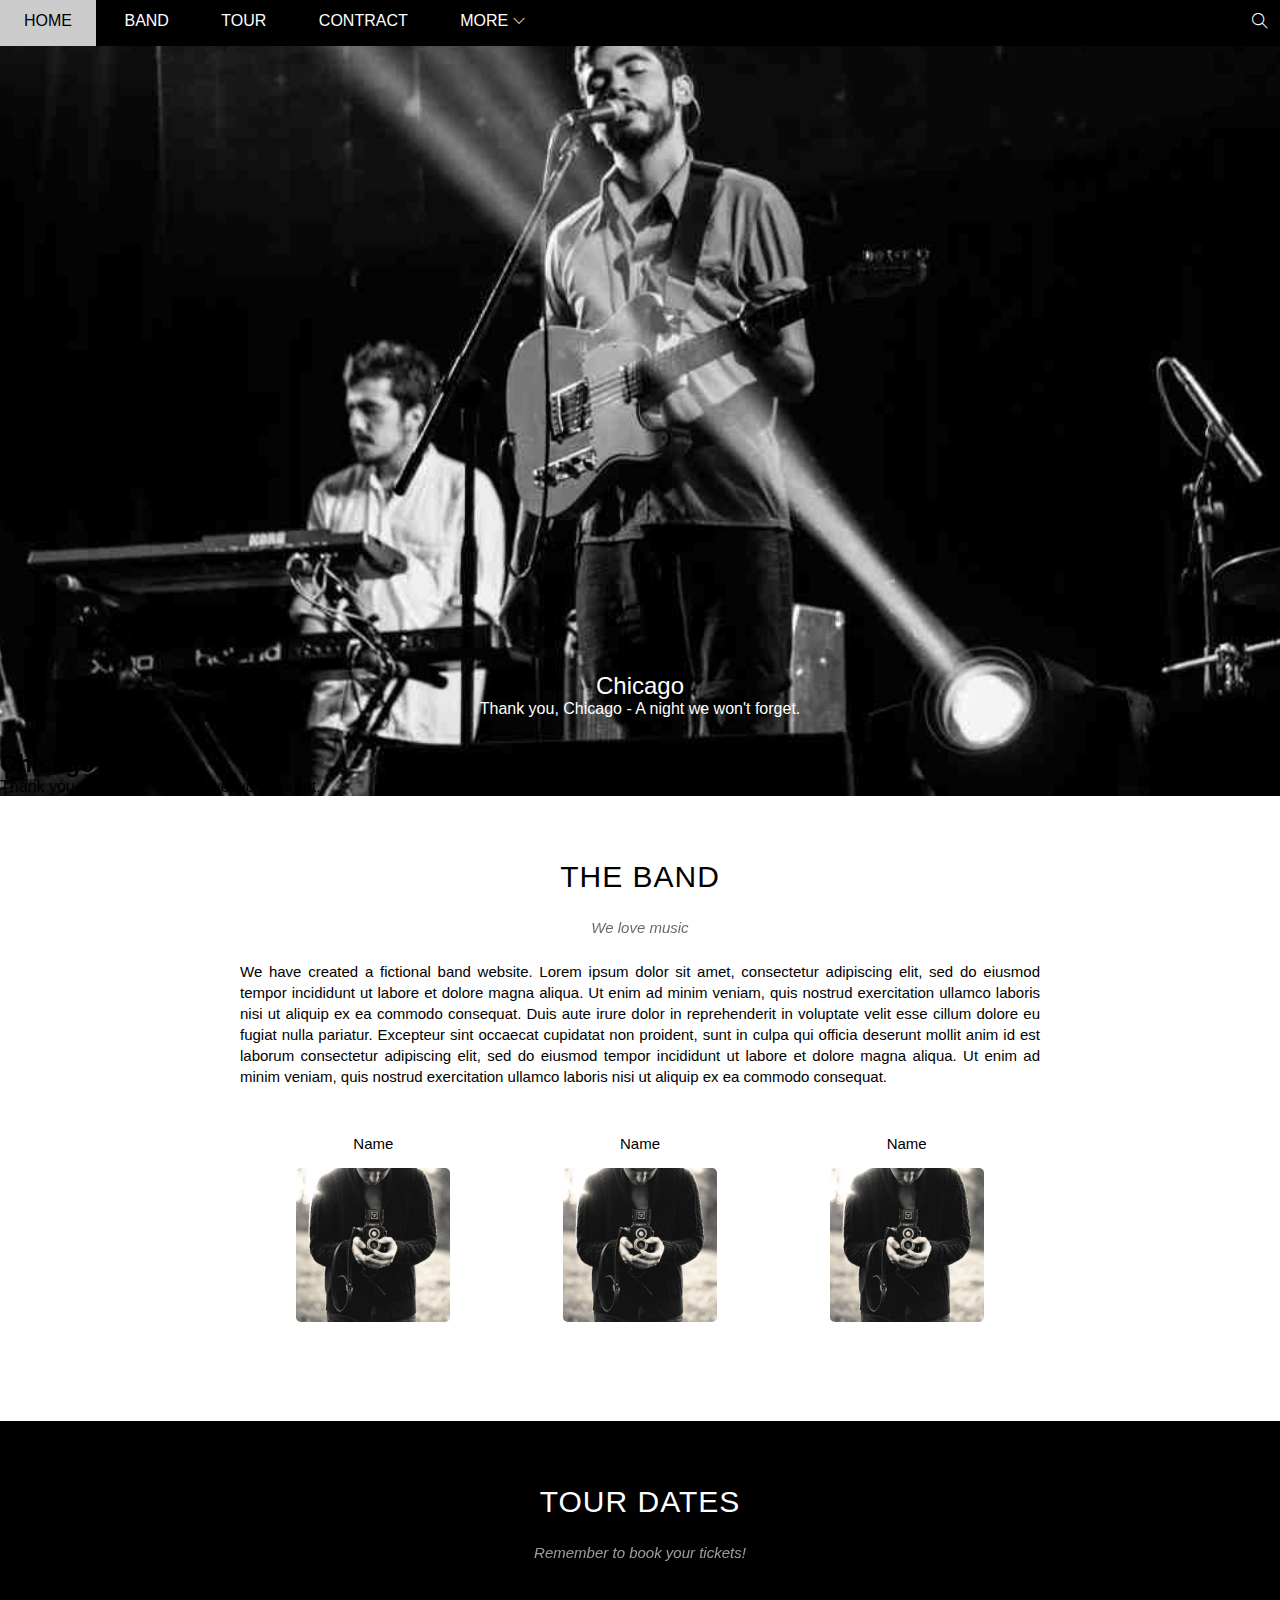
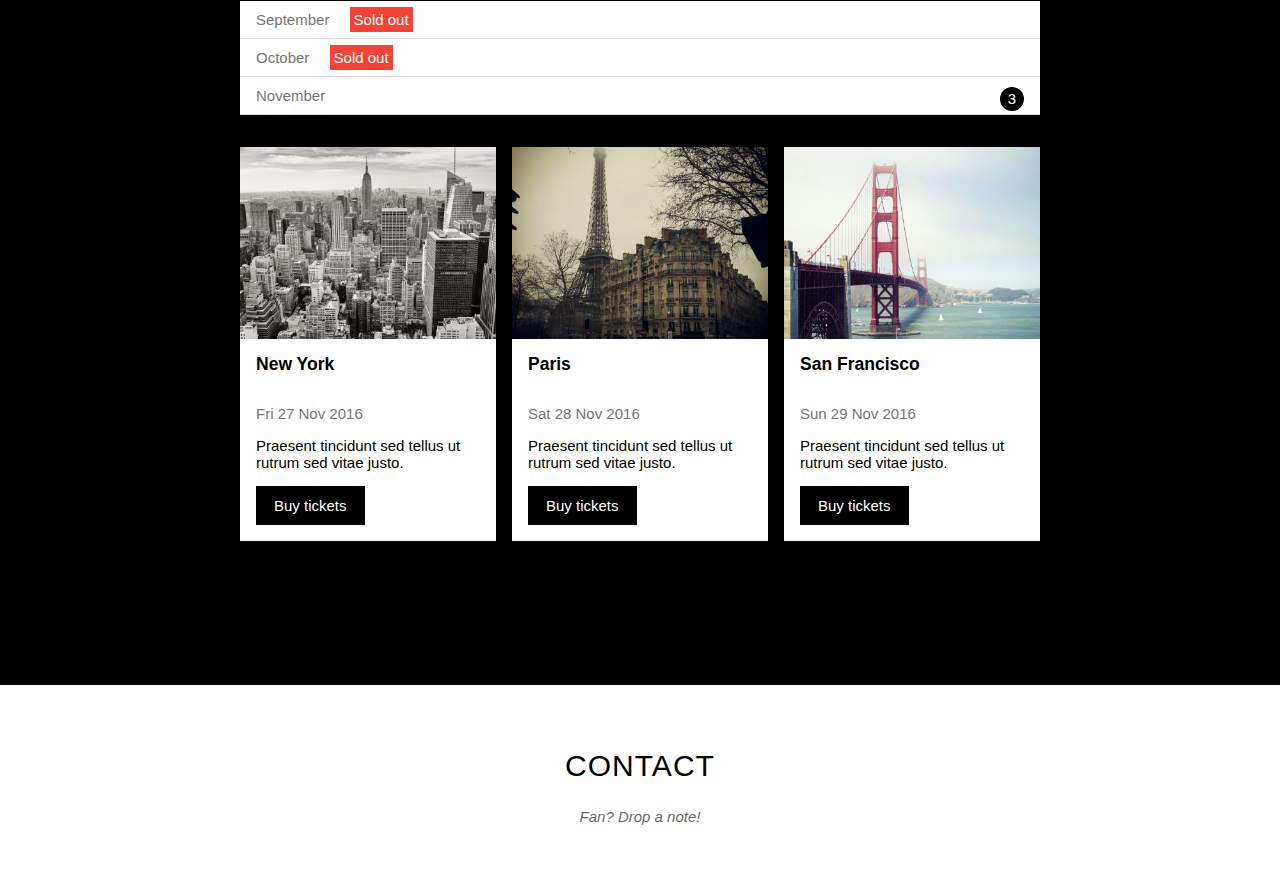
<file: w3-band/index.html>
<!DOCTYPE html>
<html lang="en">
<head>
    <meta charset="UTF-8">
    <meta http-equiv="X-UA-Compatible" content="IE=edge">
    <meta name="viewport" content="width=device-width, initial-scale=1.0">
    <title>Document</title>
    <link rel="stylesheet" href="./assets/css/style.css">
    <link rel="stylesheet" href="./assets/fonts/themify-icons.css">
</head>
<body>
    <div id="wrapper">
        <div id="header">
            <!-- BEGIN: Navigation -->
            <ul id="nav">
                <li><a href="">Home</a></li>
                <li><a href="">Band</a></li>
                <li><a href="">Tour</a></li>
                <li><a href="">Contract</a></li>
                <li>
                    <a href="">
                        More
                        <i class="nav-down-icon ti-angle-down"></i>
                    </a>
                    <ul class="subnav">
                        <li><a href="">Merchandise</a></li>
                        <li><a href="">Extras</a></li>
                        <li><a href="">Media</a></li>
                    </ul>
                </li>
            </ul>
            <!-- END: Navigation -->

            <!-- BEGIN: SEARCH -->
            <div class="search-bar">
                <i class="ti-search"></i>
            </div>
            <!-- END: SEARCH -->
        </div>

        <div id="slider">
            <div class="slider-content">
                <h2 class="slider-heading">Chicago</h2>
                <p class="slider-description">Thank you, Chicago - A night we won't forget.</p>
            </div>            <h2>Chicago</h2>
Thank you, Chicago - A night we won't forget.
        </div>

        <div id="content">
            <div class="content-section">
                <h2 class="section-heading">THE BAND</h2>
                <p class="section-sub-heading">We love music</p>
                <p class="about-text">
                    We have created a fictional band website. Lorem ipsum dolor sit amet, consectetur adipiscing elit, sed do eiusmod tempor incididunt ut labore et dolore magna aliqua. Ut enim ad minim veniam, quis nostrud exercitation ullamco laboris nisi ut aliquip ex ea commodo consequat. Duis aute irure dolor in reprehenderit in voluptate velit esse cillum dolore eu fugiat nulla pariatur. Excepteur sint occaecat cupidatat non proident, sunt in culpa qui officia deserunt mollit anim id est laborum consectetur adipiscing elit, sed do eiusmod tempor incididunt ut labore et dolore magna aliqua. Ut enim ad minim veniam, quis nostrud exercitation ullamco laboris nisi ut aliquip ex ea commodo consequat.
                </p>
                <div class="member-list">
                    <div class="member-item">
                        <p class="member-name">Name</p>
                        <img src="/w3-band/assets/img/bandmember.jpg" alt="Name" class="member-image">
                    </div>

                    <div class="member-item">
                        <p class="member-name">Name</p>
                        <img src="/w3-band/assets/img/bandmember.jpg" alt="Name" class="member-image">
                    </div>
                    
                    <div class="member-item">
                        <p class="member-name">Name</p>
                        <img src="/w3-band/assets/img/bandmember.jpg" alt="Name" class="member-image">
                    </div>
                    <div class="clear"></div>
                </div>
            </div>

            <div class="tour-section">
                <div class="content-section">
                    <h2 class="section-heading">TOUR DATES</h2>
                    <p class="section-sub-heading">Remember to book your tickets!</p>

                    <ul class="ticket-list">
                        <li>September <span class="sold-out">Sold out</span></li>
                        <li>October <span class="sold-out">Sold out</span></li>
                        <li>November <span class="quantity">3</span></li>
                    </ul>

                    <div class="places-list">
                        <div class="place-item">
                            <img src="/w3-band/assets/img/places/newyork.jpg" alt="newyork">
                            <div class="place-body">
                                <h3 class="place-heading">New York</h3>
                                <p class="place-time">Fri 27 Nov 2016</p>
                                <p class="place-desc">Praesent tincidunt sed tellus ut rutrum sed vitae justo.</p>
                                <a href="#" class="place-buy-btn">Buy tickets</a>
                            </div>
                        </div>

                        <div class="place-item">
                            <img src="/w3-band/assets/img/places/paris.jpg" alt="paris">
                            <div class="place-body">
                                <h3 class="place-heading">Paris</h3>
                                <p class="place-time">Sat 28 Nov 2016</p>
                                <p class="place-desc">Praesent tincidunt sed tellus ut rutrum sed vitae justo.</p>
                                <a href="#" class="place-buy-btn">Buy tickets</a>
                            </div>
                        </div>

                        <div class="place-item">
                            <img src="/w3-band/assets/img/places/sanfran.jpg" alt="sanfrancisco">
                            <div class="place-body">
                                <h3 class="place-heading">San Francisco</h3>
                                <p class="place-time">Sun 29 Nov 2016</p>
                                <p class="place-desc">Praesent tincidunt sed tellus ut rutrum sed vitae justo.</p>
                                <a href="#" class="place-buy-btn">Buy tickets</a>
                            </div>
                        </div>
                        <div class="clear"></div>
                    </div>

                </div>
            </div>

            <div class="content-section">
                <h2 class="section-heading">CONTACT</h2>
                <p class="section-sub-heading">Fan? Drop a note!</p>
            </div>
        </div>

        <div id="footer">
            
        </div>
    </div>
</body>
</html>
</file>
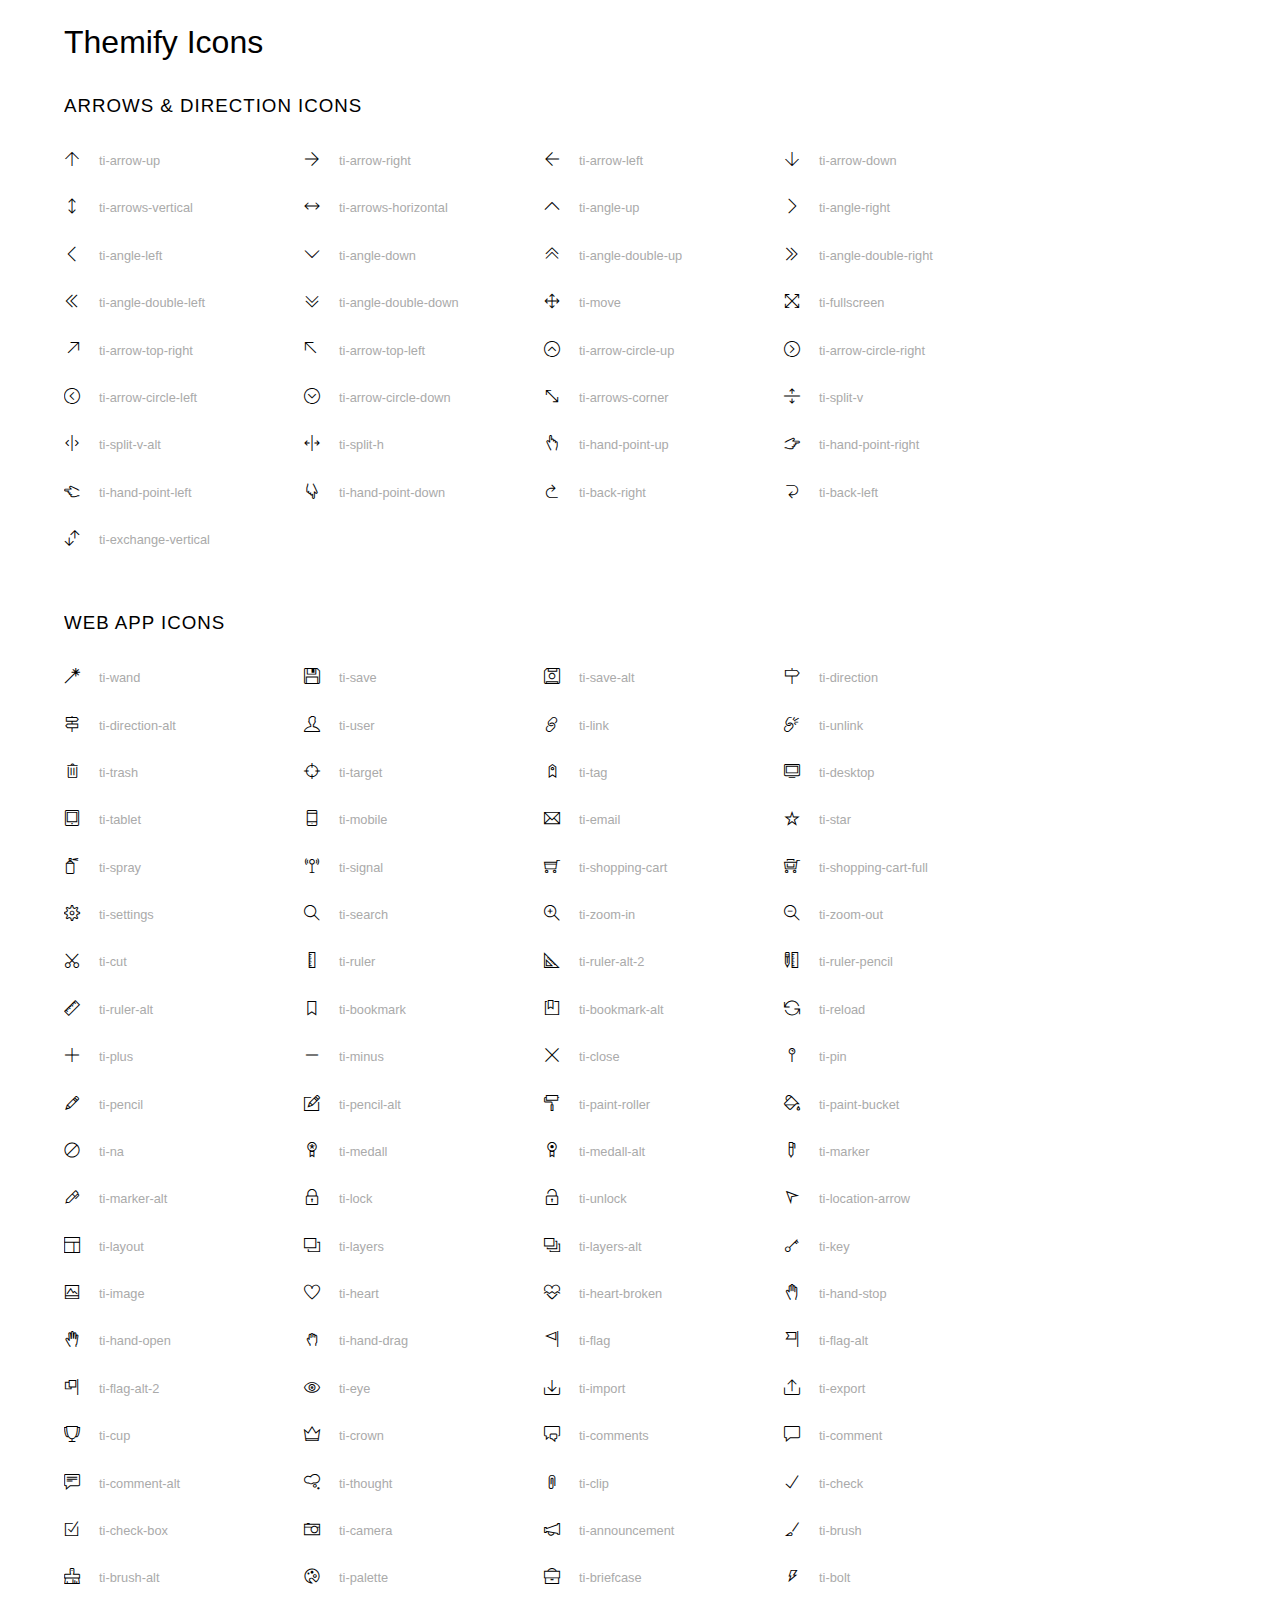
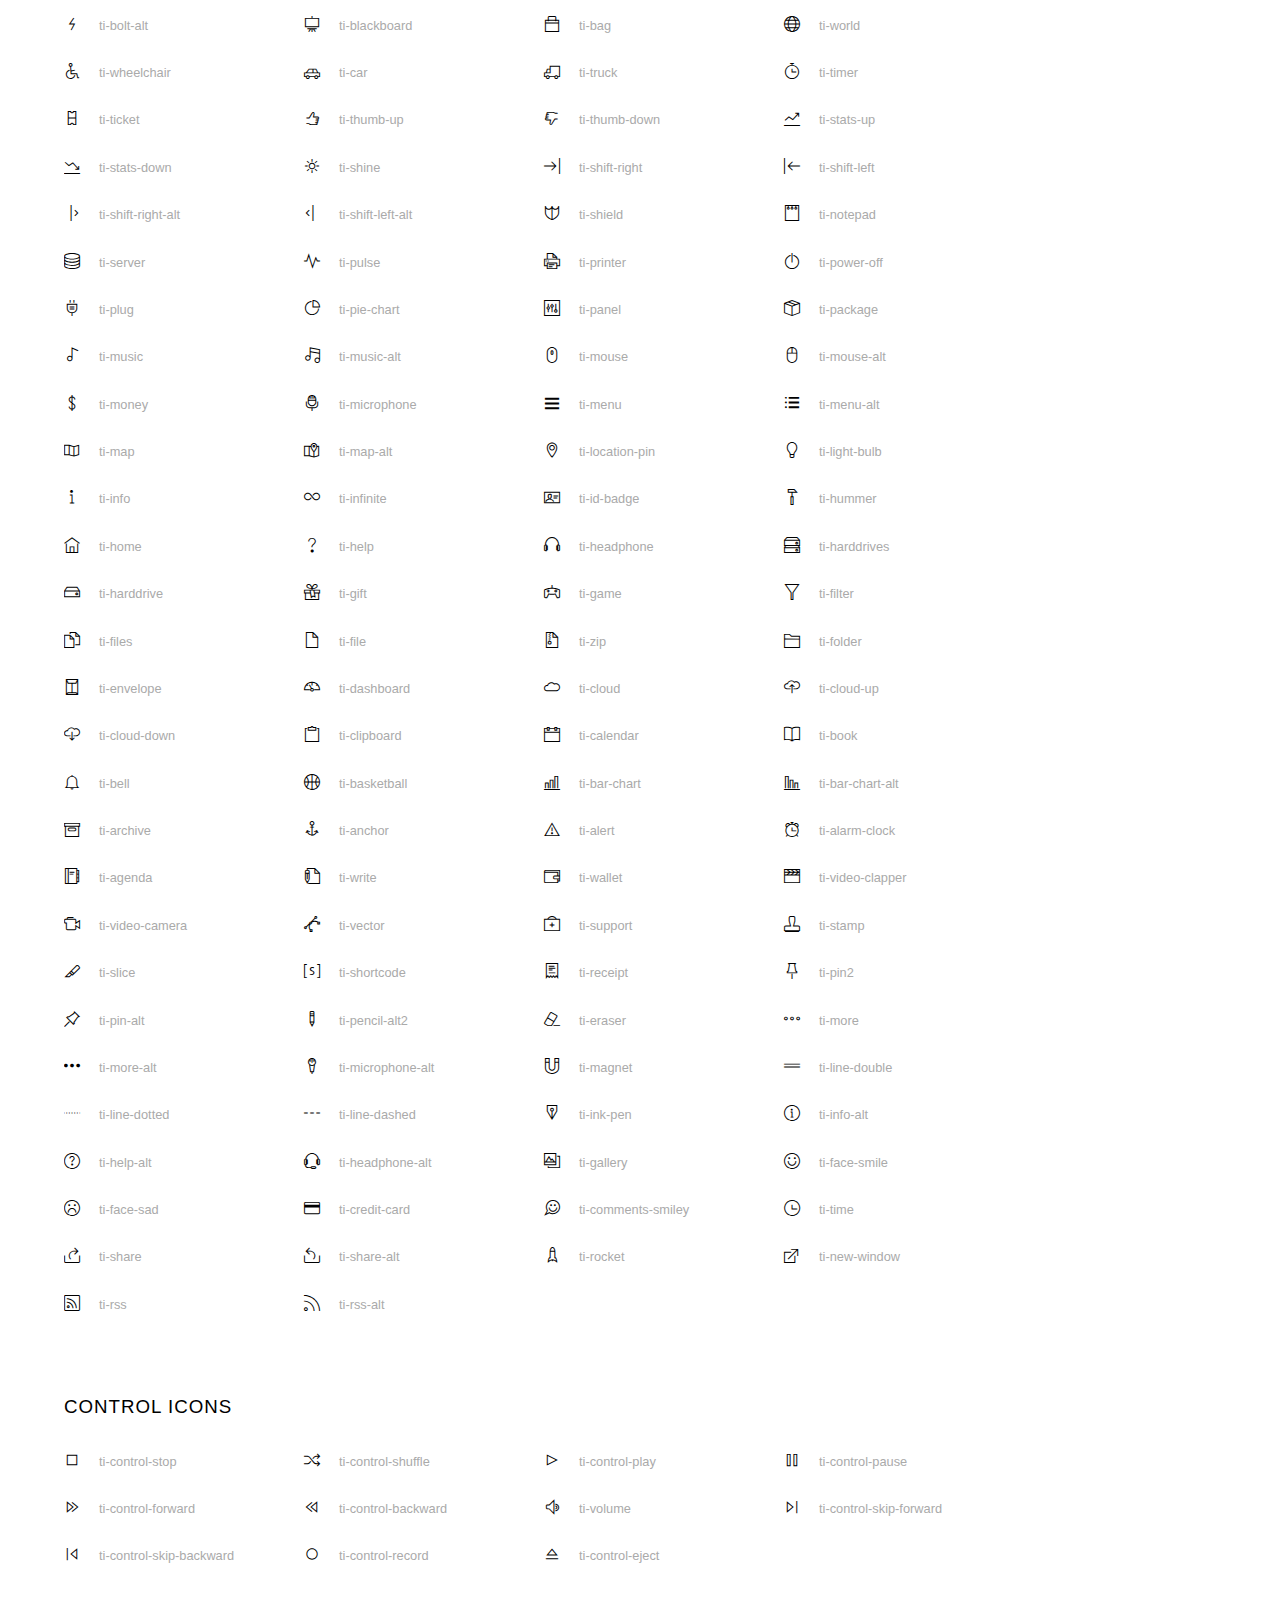
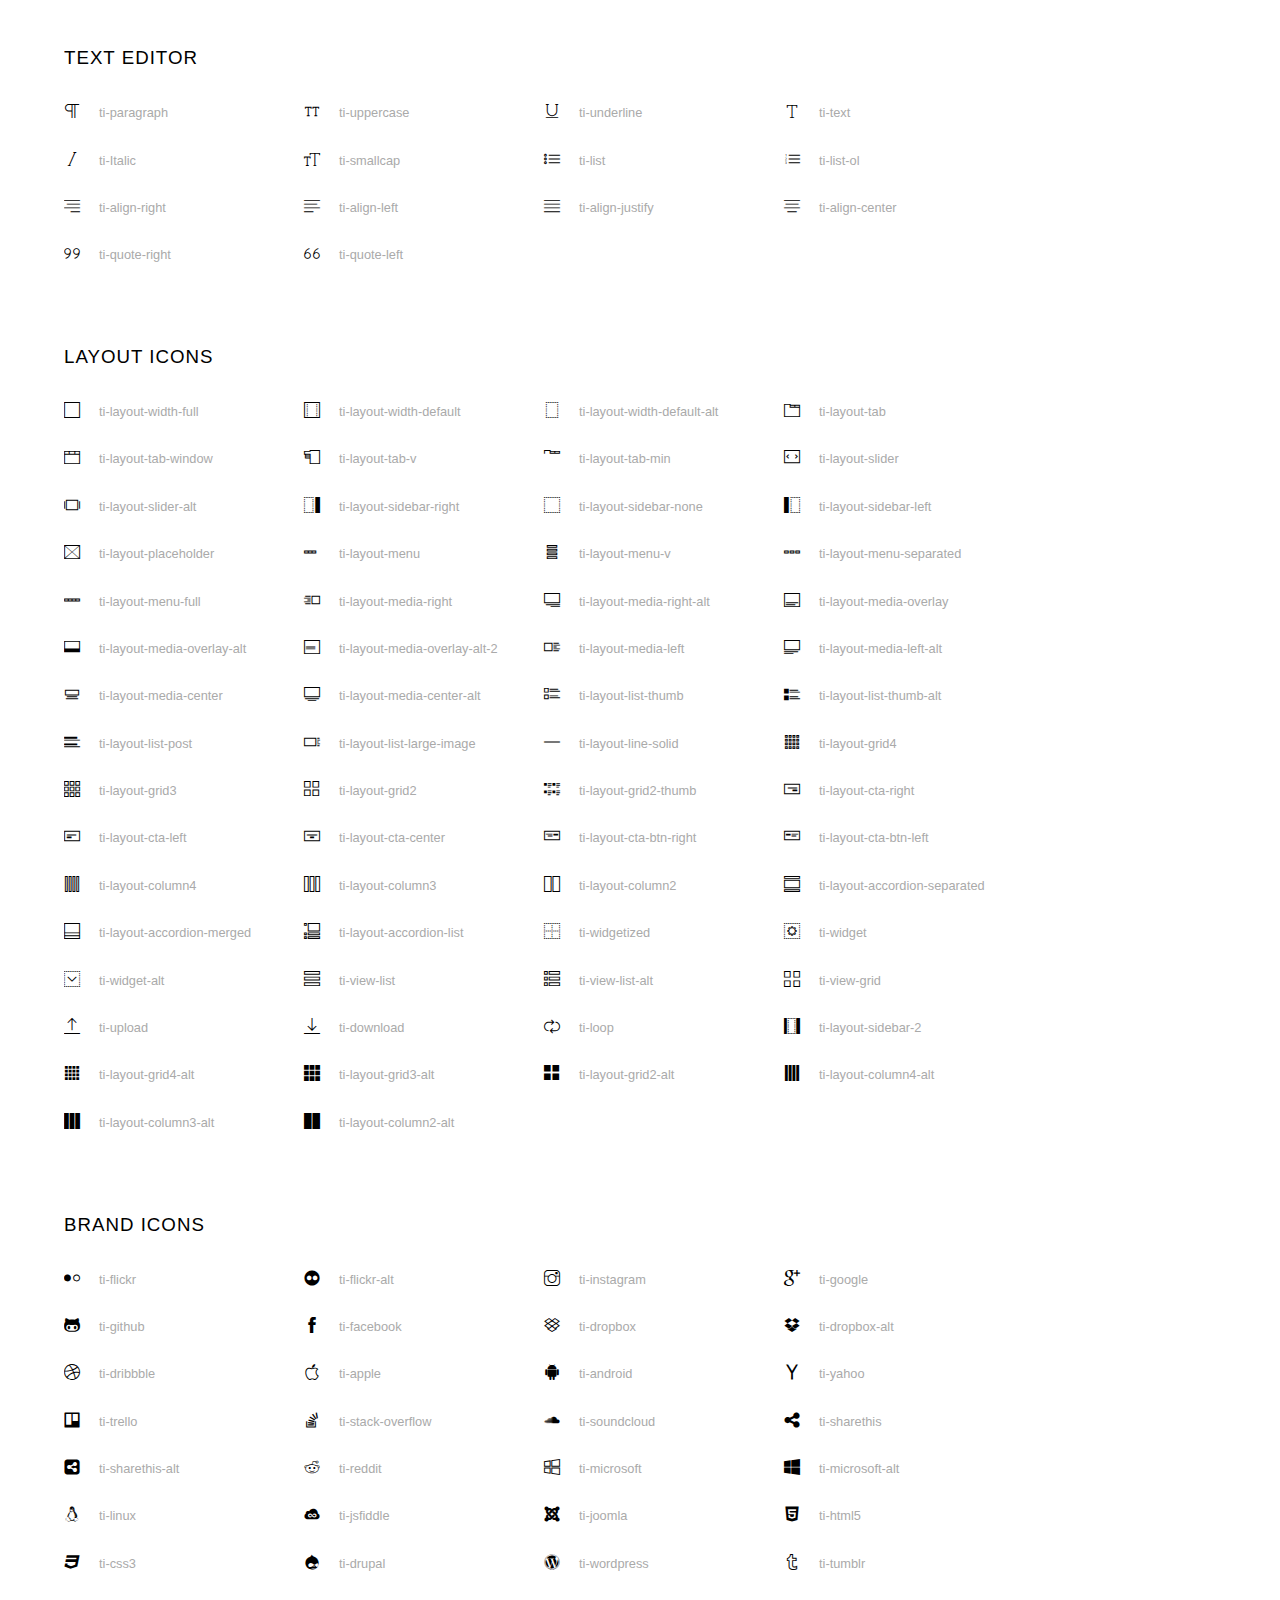
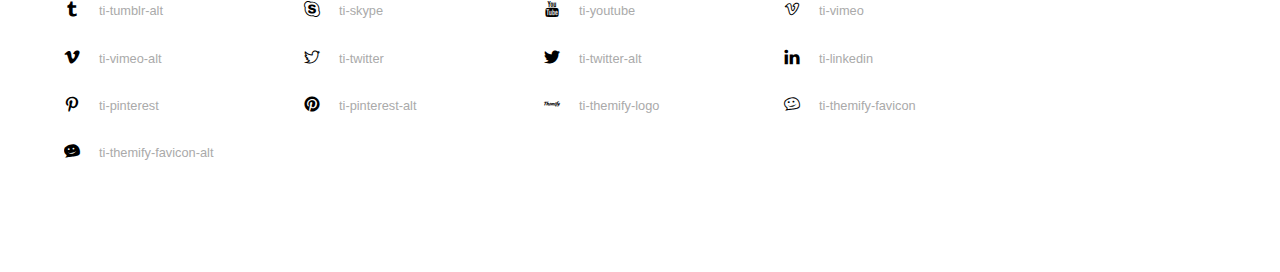
<file: w3-band/assets/fonts/index.html>
<!doctype html>
<html>
<head>
	<meta charset="utf-8">
	<title>Themify Icon Font</title>
	<meta name="viewport" content="width=device-width">
	<link rel="stylesheet" href="demo-files/demo.css">
	<link rel="stylesheet" href="themify-icons.css">
	<!--[if lt IE 8]><!-->
	<link rel="stylesheet" href="ie7/ie7.css">
	<!--<![endif]-->
</head>
<body>
	<h1>Themify Icons</h1>

	<div class="icon-section">

		<div class="icon-section">
			<h3>Arrows &amp; Direction Icons </h3>

			<div class="icon-container">
				<span class="ti-arrow-up"></span><span class="icon-name"> ti-arrow-up</span>
			</div>
			<div class="icon-container">
				<span class="ti-arrow-right"></span><span class="icon-name"> ti-arrow-right</span>
			</div>
			<div class="icon-container">
				<span class="ti-arrow-left"></span><span class="icon-name"> ti-arrow-left</span>
			</div>
			<div class="icon-container">
				<span class="ti-arrow-down"></span><span class="icon-name"> ti-arrow-down</span>
			</div>
			<div class="icon-container">
				<span class="ti-arrows-vertical"></span><span class="icon-name"> ti-arrows-vertical</span>
			</div>
			<div class="icon-container">
				<span class="ti-arrows-horizontal"></span><span class="icon-name"> ti-arrows-horizontal</span>
			</div>
			<div class="icon-container">
				<span class="ti-angle-up"></span><span class="icon-name"> ti-angle-up</span>
			</div>
			<div class="icon-container">
				<span class="ti-angle-right"></span><span class="icon-name"> ti-angle-right</span>
			</div>
			<div class="icon-container">
				<span class="ti-angle-left"></span><span class="icon-name"> ti-angle-left</span>
			</div>
			<div class="icon-container">
				<span class="ti-angle-down"></span><span class="icon-name"> ti-angle-down</span>
			</div>	
			<div class="icon-container">
				<span class="ti-angle-double-up"></span><span class="icon-name"> ti-angle-double-up</span>
			</div>
			<div class="icon-container">
				<span class="ti-angle-double-right"></span><span class="icon-name"> ti-angle-double-right</span>
			</div>
			<div class="icon-container">
				<span class="ti-angle-double-left"></span><span class="icon-name"> ti-angle-double-left</span>
			</div>
			<div class="icon-container">
				<span class="ti-angle-double-down"></span><span class="icon-name"> ti-angle-double-down</span>
			</div>					
			<div class="icon-container">
				<span class="ti-move"></span><span class="icon-name"> ti-move</span>
			</div>
			<div class="icon-container">
				<span class="ti-fullscreen"></span><span class="icon-name"> ti-fullscreen</span>
			</div>
			<div class="icon-container">
				<span class="ti-arrow-top-right"></span><span class="icon-name"> ti-arrow-top-right</span>
			</div>
			<div class="icon-container">
				<span class="ti-arrow-top-left"></span><span class="icon-name"> ti-arrow-top-left</span>
			</div>
			<div class="icon-container">
				<span class="ti-arrow-circle-up"></span><span class="icon-name"> ti-arrow-circle-up</span>
			</div>
			<div class="icon-container">
				<span class="ti-arrow-circle-right"></span><span class="icon-name"> ti-arrow-circle-right</span>
			</div>
			<div class="icon-container">
				<span class="ti-arrow-circle-left"></span><span class="icon-name"> ti-arrow-circle-left</span>
			</div>
			<div class="icon-container">
				<span class="ti-arrow-circle-down"></span><span class="icon-name"> ti-arrow-circle-down</span>
			</div>
			<div class="icon-container">
				<span class="ti-arrows-corner"></span><span class="icon-name"> ti-arrows-corner</span>
			</div>
			<div class="icon-container">
				<span class="ti-split-v"></span><span class="icon-name"> ti-split-v</span>
			</div>

			<div class="icon-container">
				<span class="ti-split-v-alt"></span><span class="icon-name"> ti-split-v-alt</span>
			</div>
			<div class="icon-container">
				<span class="ti-split-h"></span><span class="icon-name"> ti-split-h</span>
			</div>
			<div class="icon-container">
				<span class="ti-hand-point-up"></span><span class="icon-name"> ti-hand-point-up</span>
			</div>
			<div class="icon-container">
				<span class="ti-hand-point-right"></span><span class="icon-name"> ti-hand-point-right</span>
			</div>
			<div class="icon-container">
				<span class="ti-hand-point-left"></span><span class="icon-name"> ti-hand-point-left</span>
			</div>
			<div class="icon-container">
				<span class="ti-hand-point-down"></span><span class="icon-name"> ti-hand-point-down</span>
			</div>
			<div class="icon-container">
				<span class="ti-back-right"></span><span class="icon-name"> ti-back-right</span>
			</div>
			<div class="icon-container">
				<span class="ti-back-left"></span><span class="icon-name"> ti-back-left</span>
			</div>
			<div class="icon-container">
				<span class="ti-exchange-vertical"></span><span class="icon-name"> ti-exchange-vertical</span>
			</div>

		</div> <!-- Arrows Icons -->



		<h3>Web App Icons</h3>
		
		<div class="icon-section">

			<div class="icon-container">
				<span class="ti-wand"></span><span class="icon-name"> ti-wand</span>
			</div>
			<div class="icon-container">
				<span class="ti-save"></span><span class="icon-name"> ti-save</span>
			</div>
			<div class="icon-container">
				<span class="ti-save-alt"></span><span class="icon-name"> ti-save-alt</span>
			</div>

			<div class="icon-container">
				<span class="ti-direction"></span><span class="icon-name"> ti-direction</span>
			</div>
			<div class="icon-container">
				<span class="ti-direction-alt"></span><span class="icon-name"> ti-direction-alt</span>
			</div>
			<div class="icon-container">
				<span class="ti-user"></span><span class="icon-name"> ti-user</span>
			</div>
			<div class="icon-container">
				<span class="ti-link"></span><span class="icon-name"> ti-link</span>
			</div>
			<div class="icon-container">
				<span class="ti-unlink"></span><span class="icon-name"> ti-unlink</span>
			</div>
			<div class="icon-container">
				<span class="ti-trash"></span><span class="icon-name"> ti-trash</span>
			</div>
			<div class="icon-container">
				<span class="ti-target"></span><span class="icon-name"> ti-target</span>
			</div>
			<div class="icon-container">
				<span class="ti-tag"></span><span class="icon-name"> ti-tag</span>
			</div>
			<div class="icon-container">
				<span class="ti-desktop"></span><span class="icon-name"> ti-desktop</span>
			</div>
			<div class="icon-container">
				<span class="ti-tablet"></span><span class="icon-name"> ti-tablet</span>
			</div>
			<div class="icon-container">
				<span class="ti-mobile"></span><span class="icon-name"> ti-mobile</span>
			</div>
			<div class="icon-container">
				<span class="ti-email"></span><span class="icon-name"> ti-email</span>
			</div>	
			<div class="icon-container">
				<span class="ti-star"></span><span class="icon-name"> ti-star</span>
			</div>
			<div class="icon-container">
				<span class="ti-spray"></span><span class="icon-name"> ti-spray</span>
			</div>
			<div class="icon-container">
				<span class="ti-signal"></span><span class="icon-name"> ti-signal</span>
			</div>
			<div class="icon-container">
				<span class="ti-shopping-cart"></span><span class="icon-name"> ti-shopping-cart</span>
			</div>
			<div class="icon-container">
				<span class="ti-shopping-cart-full"></span><span class="icon-name"> ti-shopping-cart-full</span>
			</div>
			<div class="icon-container">
				<span class="ti-settings"></span><span class="icon-name"> ti-settings</span>
			</div>
			<div class="icon-container">
				<span class="ti-search"></span><span class="icon-name"> ti-search</span>
			</div>
			<div class="icon-container">
				<span class="ti-zoom-in"></span><span class="icon-name"> ti-zoom-in</span>
			</div>
			<div class="icon-container">
				<span class="ti-zoom-out"></span><span class="icon-name"> ti-zoom-out</span>
			</div>
			<div class="icon-container">
				<span class="ti-cut"></span><span class="icon-name"> ti-cut</span>
			</div>
			<div class="icon-container">
				<span class="ti-ruler"></span><span class="icon-name"> ti-ruler</span>
			</div>
			<div class="icon-container">
				<span class="ti-ruler-alt-2"></span><span class="icon-name"> ti-ruler-alt-2</span>
			</div>			
			<div class="icon-container">
				<span class="ti-ruler-pencil"></span><span class="icon-name"> ti-ruler-pencil</span>
			</div>
			<div class="icon-container">
				<span class="ti-ruler-alt"></span><span class="icon-name"> ti-ruler-alt</span>
			</div>
			<div class="icon-container">
				<span class="ti-bookmark"></span><span class="icon-name"> ti-bookmark</span>
			</div>
			<div class="icon-container">
				<span class="ti-bookmark-alt"></span><span class="icon-name"> ti-bookmark-alt</span>
			</div>
			<div class="icon-container">
				<span class="ti-reload"></span><span class="icon-name"> ti-reload</span>
			</div>
			<div class="icon-container">
				<span class="ti-plus"></span><span class="icon-name"> ti-plus</span>
			</div>
			<div class="icon-container">
				<span class="ti-minus"></span><span class="icon-name"> ti-minus</span>
			</div>
			<div class="icon-container">
				<span class="ti-close"></span><span class="icon-name"> ti-close</span>
			</div>			
			<div class="icon-container">
				<span class="ti-pin"></span><span class="icon-name"> ti-pin</span>
			</div>
			<div class="icon-container">
				<span class="ti-pencil"></span><span class="icon-name"> ti-pencil</span>
			</div>
					
		  	<div class="icon-container">
				<span class="ti-pencil-alt"></span><span class="icon-name"> ti-pencil-alt</span>
			</div>
			<div class="icon-container">
				<span class="ti-paint-roller"></span><span class="icon-name"> ti-paint-roller</span>
			</div>
			<div class="icon-container">
				<span class="ti-paint-bucket"></span><span class="icon-name"> ti-paint-bucket</span>
			</div>
			<div class="icon-container">
				<span class="ti-na"></span><span class="icon-name"> ti-na</span>
			</div>
			<div class="icon-container">
				<span class="ti-medall"></span><span class="icon-name"> ti-medall</span>
			</div>
			<div class="icon-container">
				<span class="ti-medall-alt"></span><span class="icon-name"> ti-medall-alt</span>
			</div>
			<div class="icon-container">
				<span class="ti-marker"></span><span class="icon-name"> ti-marker</span>
			</div>
			<div class="icon-container">
				<span class="ti-marker-alt"></span><span class="icon-name"> ti-marker-alt</span>
			</div>

			<div class="icon-container">
				<span class="ti-lock"></span><span class="icon-name"> ti-lock</span>
			</div>
			<div class="icon-container">
				<span class="ti-unlock"></span><span class="icon-name"> ti-unlock</span>
			</div>
			<div class="icon-container">
				<span class="ti-location-arrow"></span><span class="icon-name"> ti-location-arrow</span>
			</div>
			<div class="icon-container">
				<span class="ti-layout"></span><span class="icon-name"> ti-layout</span>
			</div>
			<div class="icon-container">
				<span class="ti-layers"></span><span class="icon-name"> ti-layers</span>
			</div>
			<div class="icon-container">
				<span class="ti-layers-alt"></span><span class="icon-name"> ti-layers-alt</span>
			</div>
			<div class="icon-container">
				<span class="ti-key"></span><span class="icon-name"> ti-key</span>
			</div>
			<div class="icon-container">
				<span class="ti-image"></span><span class="icon-name"> ti-image</span>
			</div>
			<div class="icon-container">
				<span class="ti-heart"></span><span class="icon-name"> ti-heart</span>
			</div>
			<div class="icon-container">
				<span class="ti-heart-broken"></span><span class="icon-name"> ti-heart-broken</span>
			</div>
			<div class="icon-container">
				<span class="ti-hand-stop"></span><span class="icon-name"> ti-hand-stop</span>
			</div>
			<div class="icon-container">
				<span class="ti-hand-open"></span><span class="icon-name"> ti-hand-open</span>
			</div>
			<div class="icon-container">
				<span class="ti-hand-drag"></span><span class="icon-name"> ti-hand-drag</span>
			</div>
			<div class="icon-container">
				<span class="ti-flag"></span><span class="icon-name"> ti-flag</span>
			</div>
			<div class="icon-container">
				<span class="ti-flag-alt"></span><span class="icon-name"> ti-flag-alt</span>
			</div>
			<div class="icon-container">
				<span class="ti-flag-alt-2"></span><span class="icon-name"> ti-flag-alt-2</span>
			</div>
			<div class="icon-container">
				<span class="ti-eye"></span><span class="icon-name"> ti-eye</span>
			</div>
			<div class="icon-container">
				<span class="ti-import"></span><span class="icon-name"> ti-import</span>
			</div>			
			<div class="icon-container">
				<span class="ti-export"></span><span class="icon-name"> ti-export</span>
			</div>
			<div class="icon-container">
				<span class="ti-cup"></span><span class="icon-name"> ti-cup</span>
			</div>
			<div class="icon-container">
				<span class="ti-crown"></span><span class="icon-name"> ti-crown</span>
			</div>
			<div class="icon-container">
				<span class="ti-comments"></span><span class="icon-name"> ti-comments</span>
			</div>
			<div class="icon-container">
				<span class="ti-comment"></span><span class="icon-name"> ti-comment</span>
			</div>
			<div class="icon-container">
				<span class="ti-comment-alt"></span><span class="icon-name"> ti-comment-alt</span>
			</div>
			<div class="icon-container">
				<span class="ti-thought"></span><span class="icon-name"> ti-thought</span>
			</div>			
			<div class="icon-container">
				<span class="ti-clip"></span><span class="icon-name"> ti-clip</span>
			</div>

			<div class="icon-container">
				<span class="ti-check"></span><span class="icon-name"> ti-check</span>
			</div>
			<div class="icon-container">
				<span class="ti-check-box"></span><span class="icon-name"> ti-check-box</span>
			</div>
			<div class="icon-container">
				<span class="ti-camera"></span><span class="icon-name"> ti-camera</span>
			</div>
			<div class="icon-container">
				<span class="ti-announcement"></span><span class="icon-name"> ti-announcement</span>
			</div>
			<div class="icon-container">
				<span class="ti-brush"></span><span class="icon-name"> ti-brush</span>
			</div>
			<div class="icon-container">
				<span class="ti-brush-alt"></span><span class="icon-name"> ti-brush-alt</span>
			</div>
			<div class="icon-container">
				<span class="ti-palette"></span><span class="icon-name"> ti-palette</span>
			</div>			
			<div class="icon-container">
				<span class="ti-briefcase"></span><span class="icon-name"> ti-briefcase</span>
			</div>
			<div class="icon-container">
				<span class="ti-bolt"></span><span class="icon-name"> ti-bolt</span>
			</div>
			<div class="icon-container">
				<span class="ti-bolt-alt"></span><span class="icon-name"> ti-bolt-alt</span>
			</div>
			<div class="icon-container">
				<span class="ti-blackboard"></span><span class="icon-name"> ti-blackboard</span>
			</div>
			<div class="icon-container">
				<span class="ti-bag"></span><span class="icon-name"> ti-bag</span>
			</div>
			<div class="icon-container">
				<span class="ti-world"></span><span class="icon-name"> ti-world</span>
			</div>
			<div class="icon-container">
				<span class="ti-wheelchair"></span><span class="icon-name"> ti-wheelchair</span>
			</div>
			<div class="icon-container">
				<span class="ti-car"></span><span class="icon-name"> ti-car</span>
			</div>
			<div class="icon-container">
				<span class="ti-truck"></span><span class="icon-name"> ti-truck</span>
			</div>
			<div class="icon-container">
				<span class="ti-timer"></span><span class="icon-name"> ti-timer</span>
			</div>
			<div class="icon-container">
				<span class="ti-ticket"></span><span class="icon-name"> ti-ticket</span>
			</div>
			<div class="icon-container">
				<span class="ti-thumb-up"></span><span class="icon-name"> ti-thumb-up</span>
			</div>
			<div class="icon-container">
				<span class="ti-thumb-down"></span><span class="icon-name"> ti-thumb-down</span>
			</div>

			<div class="icon-container">
				<span class="ti-stats-up"></span><span class="icon-name"> ti-stats-up</span>
			</div>
			<div class="icon-container">
				<span class="ti-stats-down"></span><span class="icon-name"> ti-stats-down</span>
			</div>
			<div class="icon-container">
				<span class="ti-shine"></span><span class="icon-name"> ti-shine</span>
			</div>
			<div class="icon-container">
				<span class="ti-shift-right"></span><span class="icon-name"> ti-shift-right</span>
			</div>
			<div class="icon-container">
				<span class="ti-shift-left"></span><span class="icon-name"> ti-shift-left</span>
			</div>

			<div class="icon-container">
				<span class="ti-shift-right-alt"></span><span class="icon-name"> ti-shift-right-alt</span>
			</div>
			<div class="icon-container">
				<span class="ti-shift-left-alt"></span><span class="icon-name"> ti-shift-left-alt</span>
			</div>
			<div class="icon-container">
				<span class="ti-shield"></span><span class="icon-name"> ti-shield</span>
			</div>
			<div class="icon-container">
				<span class="ti-notepad"></span><span class="icon-name"> ti-notepad</span>
			</div>
			<div class="icon-container">
				<span class="ti-server"></span><span class="icon-name"> ti-server</span>
			</div>

			<div class="icon-container">
				<span class="ti-pulse"></span><span class="icon-name"> ti-pulse</span>
			</div>
			<div class="icon-container">
				<span class="ti-printer"></span><span class="icon-name"> ti-printer</span>
			</div>
			<div class="icon-container">
				<span class="ti-power-off"></span><span class="icon-name"> ti-power-off</span>
			</div>
			<div class="icon-container">
				<span class="ti-plug"></span><span class="icon-name"> ti-plug</span>
			</div>
			<div class="icon-container">
				<span class="ti-pie-chart"></span><span class="icon-name"> ti-pie-chart</span>
			</div>

			<div class="icon-container">
				<span class="ti-panel"></span><span class="icon-name"> ti-panel</span>
			</div>
			<div class="icon-container">
				<span class="ti-package"></span><span class="icon-name"> ti-package</span>
			</div>
			<div class="icon-container">
				<span class="ti-music"></span><span class="icon-name"> ti-music</span>
			</div>
			<div class="icon-container">
				<span class="ti-music-alt"></span><span class="icon-name"> ti-music-alt</span>
			</div>
			<div class="icon-container">
				<span class="ti-mouse"></span><span class="icon-name"> ti-mouse</span>
			</div>
			<div class="icon-container">
				<span class="ti-mouse-alt"></span><span class="icon-name"> ti-mouse-alt</span>
			</div>
			<div class="icon-container">
				<span class="ti-money"></span><span class="icon-name"> ti-money</span>
			</div>
			<div class="icon-container">
				<span class="ti-microphone"></span><span class="icon-name"> ti-microphone</span>
			</div>
			<div class="icon-container">
				<span class="ti-menu"></span><span class="icon-name"> ti-menu</span>
			</div>
			<div class="icon-container">
				<span class="ti-menu-alt"></span><span class="icon-name"> ti-menu-alt</span>
			</div>
			<div class="icon-container">
				<span class="ti-map"></span><span class="icon-name"> ti-map</span>
			</div>
			<div class="icon-container">
				<span class="ti-map-alt"></span><span class="icon-name"> ti-map-alt</span>
			</div>

			<div class="icon-container">
				<span class="ti-location-pin"></span><span class="icon-name"> ti-location-pin</span>
			</div>

			<div class="icon-container">
				<span class="ti-light-bulb"></span><span class="icon-name"> ti-light-bulb</span>
			</div>
			<div class="icon-container">
				<span class="ti-info"></span><span class="icon-name"> ti-info</span>
			</div>
			<div class="icon-container">
				<span class="ti-infinite"></span><span class="icon-name"> ti-infinite</span>
			</div>
			<div class="icon-container">
				<span class="ti-id-badge"></span><span class="icon-name"> ti-id-badge</span>
			</div>
			<div class="icon-container">
				<span class="ti-hummer"></span><span class="icon-name"> ti-hummer</span>
			</div>
			<div class="icon-container">
				<span class="ti-home"></span><span class="icon-name"> ti-home</span>
			</div>
			<div class="icon-container">
				<span class="ti-help"></span><span class="icon-name"> ti-help</span>
			</div>
			<div class="icon-container">
				<span class="ti-headphone"></span><span class="icon-name"> ti-headphone</span>
			</div>
			<div class="icon-container">
				<span class="ti-harddrives"></span><span class="icon-name"> ti-harddrives</span>
			</div>
			<div class="icon-container">
				<span class="ti-harddrive"></span><span class="icon-name"> ti-harddrive</span>
			</div>
			<div class="icon-container">
				<span class="ti-gift"></span><span class="icon-name"> ti-gift</span>
			</div>
			<div class="icon-container">
				<span class="ti-game"></span><span class="icon-name"> ti-game</span>
			</div>
			<div class="icon-container">
				<span class="ti-filter"></span><span class="icon-name"> ti-filter</span>
			</div>
			<div class="icon-container">
				<span class="ti-files"></span><span class="icon-name"> ti-files</span>
			</div>
			<div class="icon-container">
				<span class="ti-file"></span><span class="icon-name"> ti-file</span>
			</div>
			<div class="icon-container">
				<span class="ti-zip"></span><span class="icon-name"> ti-zip</span>
			</div>
			<div class="icon-container">
				<span class="ti-folder"></span><span class="icon-name"> ti-folder</span>
			</div>			
			<div class="icon-container">
				<span class="ti-envelope"></span><span class="icon-name"> ti-envelope</span>
			</div>


			<div class="icon-container">
				<span class="ti-dashboard"></span><span class="icon-name"> ti-dashboard</span>
			</div>
			<div class="icon-container">
				<span class="ti-cloud"></span><span class="icon-name"> ti-cloud</span>
			</div>
			<div class="icon-container">
				<span class="ti-cloud-up"></span><span class="icon-name"> ti-cloud-up</span>
			</div>
			<div class="icon-container">
				<span class="ti-cloud-down"></span><span class="icon-name"> ti-cloud-down</span>
			</div>
			<div class="icon-container">
				<span class="ti-clipboard"></span><span class="icon-name"> ti-clipboard</span>
			</div>
			<div class="icon-container">
				<span class="ti-calendar"></span><span class="icon-name"> ti-calendar</span>
			</div>
			<div class="icon-container">
				<span class="ti-book"></span><span class="icon-name"> ti-book</span>
			</div>
			<div class="icon-container">
				<span class="ti-bell"></span><span class="icon-name"> ti-bell</span>
			</div>
			<div class="icon-container">
				<span class="ti-basketball"></span><span class="icon-name"> ti-basketball</span>
			</div>
			<div class="icon-container">
				<span class="ti-bar-chart"></span><span class="icon-name"> ti-bar-chart</span>
			</div>
			<div class="icon-container">
				<span class="ti-bar-chart-alt"></span><span class="icon-name"> ti-bar-chart-alt</span>
			</div>


			<div class="icon-container">
				<span class="ti-archive"></span><span class="icon-name"> ti-archive</span>
			</div>
			<div class="icon-container">
				<span class="ti-anchor"></span><span class="icon-name"> ti-anchor</span>
			</div>

			<div class="icon-container">
				<span class="ti-alert"></span><span class="icon-name"> ti-alert</span>
			</div>
			<div class="icon-container">
				<span class="ti-alarm-clock"></span><span class="icon-name"> ti-alarm-clock</span>
			</div>
			<div class="icon-container">
				<span class="ti-agenda"></span><span class="icon-name"> ti-agenda</span>
			</div>
			<div class="icon-container">
				<span class="ti-write"></span><span class="icon-name"> ti-write</span>
			</div>

			<div class="icon-container">
				<span class="ti-wallet"></span><span class="icon-name"> ti-wallet</span>
			</div>
			<div class="icon-container">
				<span class="ti-video-clapper"></span><span class="icon-name"> ti-video-clapper</span>
			</div>
			<div class="icon-container">
				<span class="ti-video-camera"></span><span class="icon-name"> ti-video-camera</span>
			</div>
			<div class="icon-container">
				<span class="ti-vector"></span><span class="icon-name"> ti-vector</span>
			</div>

			<div class="icon-container">
				<span class="ti-support"></span><span class="icon-name"> ti-support</span>
			</div>
			<div class="icon-container">
				<span class="ti-stamp"></span><span class="icon-name"> ti-stamp</span>
			</div>
			<div class="icon-container">
				<span class="ti-slice"></span><span class="icon-name"> ti-slice</span>
			</div>
			<div class="icon-container">
				<span class="ti-shortcode"></span><span class="icon-name"> ti-shortcode</span>
			</div>
			<div class="icon-container">
				<span class="ti-receipt"></span><span class="icon-name"> ti-receipt</span>
			</div>
			<div class="icon-container">
				<span class="ti-pin2"></span><span class="icon-name"> ti-pin2</span>
			</div>
			<div class="icon-container">
				<span class="ti-pin-alt"></span><span class="icon-name"> ti-pin-alt</span>
			</div>
			<div class="icon-container">
				<span class="ti-pencil-alt2"></span><span class="icon-name"> ti-pencil-alt2</span>
			</div>
			<div class="icon-container">
				<span class="ti-eraser"></span><span class="icon-name"> ti-eraser</span>
			</div>			
			<div class="icon-container">
				<span class="ti-more"></span><span class="icon-name"> ti-more</span>
			</div>
			<div class="icon-container">
				<span class="ti-more-alt"></span><span class="icon-name"> ti-more-alt</span>
			</div>
			<div class="icon-container">
				<span class="ti-microphone-alt"></span><span class="icon-name"> ti-microphone-alt</span>
			</div>
			<div class="icon-container">
				<span class="ti-magnet"></span><span class="icon-name"> ti-magnet</span>
			</div>
			<div class="icon-container">
				<span class="ti-line-double"></span><span class="icon-name"> ti-line-double</span>
			</div>
			<div class="icon-container">
				<span class="ti-line-dotted"></span><span class="icon-name"> ti-line-dotted</span>
			</div>
			<div class="icon-container">
				<span class="ti-line-dashed"></span><span class="icon-name"> ti-line-dashed</span>
			</div>

			<div class="icon-container">
				<span class="ti-ink-pen"></span><span class="icon-name"> ti-ink-pen</span>
			</div>
			<div class="icon-container">
				<span class="ti-info-alt"></span><span class="icon-name"> ti-info-alt</span>
			</div>
			<div class="icon-container">
				<span class="ti-help-alt"></span><span class="icon-name"> ti-help-alt</span>
			</div>
			<div class="icon-container">
				<span class="ti-headphone-alt"></span><span class="icon-name"> ti-headphone-alt</span>
			</div>

			<div class="icon-container">
				<span class="ti-gallery"></span><span class="icon-name"> ti-gallery</span>
			</div>
			<div class="icon-container">
				<span class="ti-face-smile"></span><span class="icon-name"> ti-face-smile</span>
			</div>
			<div class="icon-container">
				<span class="ti-face-sad"></span><span class="icon-name"> ti-face-sad</span>
			</div>
			<div class="icon-container">
				<span class="ti-credit-card"></span><span class="icon-name"> ti-credit-card</span>
			</div>
			<div class="icon-container">
				<span class="ti-comments-smiley"></span><span class="icon-name"> ti-comments-smiley</span>
			</div>
			<div class="icon-container">
				<span class="ti-time"></span><span class="icon-name"> ti-time</span>
			</div>
			<div class="icon-container">
				<span class="ti-share"></span><span class="icon-name"> ti-share</span>
			</div>
			<div class="icon-container">
				<span class="ti-share-alt"></span><span class="icon-name"> ti-share-alt</span>
			</div>
			<div class="icon-container">
				<span class="ti-rocket"></span><span class="icon-name"> ti-rocket</span>
			</div>

			<div class="icon-container">
				<span class="ti-new-window"></span><span class="icon-name"> ti-new-window</span>
			</div>

			<div class="icon-container">
				<span class="ti-rss"></span><span class="icon-name"> ti-rss</span>
			</div>

			<div class="icon-container">
				<span class="ti-rss-alt"></span><span class="icon-name"> ti-rss-alt</span>
			</div>
			
		</div><!-- Web App Icons -->


		<div class="icon-section">
			<h3>Control Icons</h3>
			<div class="icon-container">
				<span class="ti-control-stop"></span><span class="icon-name"> ti-control-stop</span>
			</div>
			<div class="icon-container">
				<span class="ti-control-shuffle"></span><span class="icon-name"> ti-control-shuffle</span>
			</div>
			<div class="icon-container">
				<span class="ti-control-play"></span><span class="icon-name"> ti-control-play</span>
			</div>
			<div class="icon-container">
				<span class="ti-control-pause"></span><span class="icon-name"> ti-control-pause</span>
			</div>
			<div class="icon-container">
				<span class="ti-control-forward"></span><span class="icon-name"> ti-control-forward</span>
			</div>
			<div class="icon-container">
				<span class="ti-control-backward"></span><span class="icon-name"> ti-control-backward</span>
			</div>	
			<div class="icon-container">
				<span class="ti-volume"></span><span class="icon-name"> ti-volume</span>
			</div>
			<div class="icon-container">
				<span class="ti-control-skip-forward"></span><span class="icon-name"> ti-control-skip-forward</span>
			</div>
			<div class="icon-container">
				<span class="ti-control-skip-backward"></span><span class="icon-name"> ti-control-skip-backward</span>
			</div>
			<div class="icon-container">
				<span class="ti-control-record"></span><span class="icon-name"> ti-control-record</span>
			</div>
			<div class="icon-container">
				<span class="ti-control-eject"></span><span class="icon-name"> ti-control-eject</span>
			</div>			
		</div> <!-- Control Icons -->


		<div class="icon-section">
			<h3>Text Editor</h3>

			<div class="icon-container">
				<span class="ti-paragraph"></span><span class="icon-name"> ti-paragraph</span>
			</div>
			<div class="icon-container">
				<span class="ti-uppercase"></span><span class="icon-name"> ti-uppercase</span>
			</div>

			<div class="icon-container">
				<span class="ti-underline"></span><span class="icon-name"> ti-underline</span>
			</div>
			<div class="icon-container">
				<span class="ti-text"></span><span class="icon-name"> ti-text</span>
			</div>
			<div class="icon-container">
				<span class="ti-Italic"></span><span class="icon-name"> ti-Italic</span>
			</div>
			<div class="icon-container">
				<span class="ti-smallcap"></span><span class="icon-name"> ti-smallcap</span>
			</div>
			<div class="icon-container">
				<span class="ti-list"></span><span class="icon-name"> ti-list</span>
			</div>
			<div class="icon-container">
				<span class="ti-list-ol"></span><span class="icon-name"> ti-list-ol</span>
			</div>
			<div class="icon-container">
				<span class="ti-align-right"></span><span class="icon-name"> ti-align-right</span>
			</div>
			<div class="icon-container">
				<span class="ti-align-left"></span><span class="icon-name"> ti-align-left</span>
			</div>
			<div class="icon-container">
				<span class="ti-align-justify"></span><span class="icon-name"> ti-align-justify</span>
			</div>
			<div class="icon-container">
				<span class="ti-align-center"></span><span class="icon-name"> ti-align-center</span>
			</div>
			<div class="icon-container">
				<span class="ti-quote-right"></span><span class="icon-name"> ti-quote-right</span>
			</div>
			<div class="icon-container">
				<span class="ti-quote-left"></span><span class="icon-name"> ti-quote-left</span>
			</div>

		</div> <!-- Text Editor -->



		<div class="icon-section">
			<h3>Layout Icons</h3>
			<div class="icon-container">
				<span class="ti-layout-width-full"></span><span class="icon-name"> ti-layout-width-full</span>
			</div>
			<div class="icon-container">
				<span class="ti-layout-width-default"></span><span class="icon-name"> ti-layout-width-default</span>
			</div>
			<div class="icon-container">
				<span class="ti-layout-width-default-alt"></span><span class="icon-name"> ti-layout-width-default-alt</span>
			</div>
			<div class="icon-container">
				<span class="ti-layout-tab"></span><span class="icon-name"> ti-layout-tab</span>
			</div>
			<div class="icon-container">
				<span class="ti-layout-tab-window"></span><span class="icon-name"> ti-layout-tab-window</span>
			</div>
			<div class="icon-container">
				<span class="ti-layout-tab-v"></span><span class="icon-name"> ti-layout-tab-v</span>
			</div>
			<div class="icon-container">
				<span class="ti-layout-tab-min"></span><span class="icon-name"> ti-layout-tab-min</span>
			</div>
			<div class="icon-container">
				<span class="ti-layout-slider"></span><span class="icon-name"> ti-layout-slider</span>
			</div>
			<div class="icon-container">
				<span class="ti-layout-slider-alt"></span><span class="icon-name"> ti-layout-slider-alt</span>
			</div>
			<div class="icon-container">
				<span class="ti-layout-sidebar-right"></span><span class="icon-name"> ti-layout-sidebar-right</span>
			</div>
			<div class="icon-container">
				<span class="ti-layout-sidebar-none"></span><span class="icon-name"> ti-layout-sidebar-none</span>
			</div>
			<div class="icon-container">
				<span class="ti-layout-sidebar-left"></span><span class="icon-name"> ti-layout-sidebar-left</span>
			</div>
			<div class="icon-container">
				<span class="ti-layout-placeholder"></span><span class="icon-name"> ti-layout-placeholder</span>
			</div>
			<div class="icon-container">
				<span class="ti-layout-menu"></span><span class="icon-name"> ti-layout-menu</span>
			</div>
			<div class="icon-container">
				<span class="ti-layout-menu-v"></span><span class="icon-name"> ti-layout-menu-v</span>
			</div>
			<div class="icon-container">
				<span class="ti-layout-menu-separated"></span><span class="icon-name"> ti-layout-menu-separated</span>
			</div>
			<div class="icon-container">
				<span class="ti-layout-menu-full"></span><span class="icon-name"> ti-layout-menu-full</span>
			</div>
			<div class="icon-container">
				<span class="ti-layout-media-right"></span><span class="icon-name"> ti-layout-media-right</span>
			</div>
			<div class="icon-container">
				<span class="ti-layout-media-right-alt"></span><span class="icon-name"> ti-layout-media-right-alt</span>
			</div>
			<div class="icon-container">
				<span class="ti-layout-media-overlay"></span><span class="icon-name"> ti-layout-media-overlay</span>
			</div>
			<div class="icon-container">
				<span class="ti-layout-media-overlay-alt"></span><span class="icon-name"> ti-layout-media-overlay-alt</span>
			</div>
			<div class="icon-container">
				<span class="ti-layout-media-overlay-alt-2"></span><span class="icon-name"> ti-layout-media-overlay-alt-2</span>
			</div>
			<div class="icon-container">
				<span class="ti-layout-media-left"></span><span class="icon-name"> ti-layout-media-left</span>
			</div>
			<div class="icon-container">
				<span class="ti-layout-media-left-alt"></span><span class="icon-name"> ti-layout-media-left-alt</span>
			</div>
			<div class="icon-container">
				<span class="ti-layout-media-center"></span><span class="icon-name"> ti-layout-media-center</span>
			</div>
			<div class="icon-container">
				<span class="ti-layout-media-center-alt"></span><span class="icon-name"> ti-layout-media-center-alt</span>
			</div>
			<div class="icon-container">
				<span class="ti-layout-list-thumb"></span><span class="icon-name"> ti-layout-list-thumb</span>
			</div>
			<div class="icon-container">
				<span class="ti-layout-list-thumb-alt"></span><span class="icon-name"> ti-layout-list-thumb-alt</span>
			</div>
			<div class="icon-container">
				<span class="ti-layout-list-post"></span><span class="icon-name"> ti-layout-list-post</span>
			</div>
			<div class="icon-container">
				<span class="ti-layout-list-large-image"></span><span class="icon-name"> ti-layout-list-large-image</span>
			</div>
			<div class="icon-container">
				<span class="ti-layout-line-solid"></span><span class="icon-name"> ti-layout-line-solid</span>
			</div>
			<div class="icon-container">
				<span class="ti-layout-grid4"></span><span class="icon-name"> ti-layout-grid4</span>
			</div>
			<div class="icon-container">
				<span class="ti-layout-grid3"></span><span class="icon-name"> ti-layout-grid3</span>
			</div>
			<div class="icon-container">
				<span class="ti-layout-grid2"></span><span class="icon-name"> ti-layout-grid2</span>
			</div>
			<div class="icon-container">
				<span class="ti-layout-grid2-thumb"></span><span class="icon-name"> ti-layout-grid2-thumb</span>
			</div>
			<div class="icon-container">
				<span class="ti-layout-cta-right"></span><span class="icon-name"> ti-layout-cta-right</span>
			</div>
			<div class="icon-container">
				<span class="ti-layout-cta-left"></span><span class="icon-name"> ti-layout-cta-left</span>
			</div>
			<div class="icon-container">
				<span class="ti-layout-cta-center"></span><span class="icon-name"> ti-layout-cta-center</span>
			</div>
			<div class="icon-container">
				<span class="ti-layout-cta-btn-right"></span><span class="icon-name"> ti-layout-cta-btn-right</span>
			</div>
			<div class="icon-container">
				<span class="ti-layout-cta-btn-left"></span><span class="icon-name"> ti-layout-cta-btn-left</span>
			</div>
			<div class="icon-container">
				<span class="ti-layout-column4"></span><span class="icon-name"> ti-layout-column4</span>
			</div>
			<div class="icon-container">
				<span class="ti-layout-column3"></span><span class="icon-name"> ti-layout-column3</span>
			</div>
			<div class="icon-container">
				<span class="ti-layout-column2"></span><span class="icon-name"> ti-layout-column2</span>
			</div>
			<div class="icon-container">
				<span class="ti-layout-accordion-separated"></span><span class="icon-name"> ti-layout-accordion-separated</span>
			</div>
			<div class="icon-container">
				<span class="ti-layout-accordion-merged"></span><span class="icon-name"> ti-layout-accordion-merged</span>
			</div>
			<div class="icon-container">
				<span class="ti-layout-accordion-list"></span><span class="icon-name"> ti-layout-accordion-list</span>
			</div>
			<div class="icon-container">
				<span class="ti-widgetized"></span><span class="icon-name"> ti-widgetized</span>
			</div>
			<div class="icon-container">
				<span class="ti-widget"></span><span class="icon-name"> ti-widget</span>
			</div>
			<div class="icon-container">
				<span class="ti-widget-alt"></span><span class="icon-name"> ti-widget-alt</span>
			</div>
			<div class="icon-container">
				<span class="ti-view-list"></span><span class="icon-name"> ti-view-list</span>
			</div>
			<div class="icon-container">
				<span class="ti-view-list-alt"></span><span class="icon-name"> ti-view-list-alt</span>
			</div>
			<div class="icon-container">
				<span class="ti-view-grid"></span><span class="icon-name"> ti-view-grid</span>
			</div>
			<div class="icon-container">
				<span class="ti-upload"></span><span class="icon-name"> ti-upload</span>
			</div>
			<div class="icon-container">
				<span class="ti-download"></span><span class="icon-name"> ti-download</span>
			</div>	
			<div class="icon-container">
				<span class="ti-loop"></span><span class="icon-name"> ti-loop</span>
			</div>
			<div class="icon-container">
				<span class="ti-layout-sidebar-2"></span><span class="icon-name"> ti-layout-sidebar-2</span>
			</div>
			<div class="icon-container">
				<span class="ti-layout-grid4-alt"></span><span class="icon-name"> ti-layout-grid4-alt</span>
			</div>
			<div class="icon-container">
				<span class="ti-layout-grid3-alt"></span><span class="icon-name"> ti-layout-grid3-alt</span>
			</div>
			<div class="icon-container">
				<span class="ti-layout-grid2-alt"></span><span class="icon-name"> ti-layout-grid2-alt</span>
			</div>
			<div class="icon-container">
				<span class="ti-layout-column4-alt"></span><span class="icon-name"> ti-layout-column4-alt</span>
			</div>
			<div class="icon-container">
				<span class="ti-layout-column3-alt"></span><span class="icon-name"> ti-layout-column3-alt</span>
			</div>
			<div class="icon-container">
				<span class="ti-layout-column2-alt"></span><span class="icon-name"> ti-layout-column2-alt</span>
			</div>		


		</div> <!-- Layout Icons -->


		<div class="icon-section">
			<h3>Brand Icons</h3>

			<div class="icon-container">
				<span class="ti-flickr"></span><span class="icon-name"> ti-flickr</span>
			</div>
			<div class="icon-container">
				<span class="ti-flickr-alt"></span><span class="icon-name"> ti-flickr-alt</span>
			</div>			
			<div class="icon-container">
				<span class="ti-instagram"></span><span class="icon-name"> ti-instagram</span>
			</div>
			<div class="icon-container">
				<span class="ti-google"></span><span class="icon-name"> ti-google</span>
			</div>
			<div class="icon-container">
				<span class="ti-github"></span><span class="icon-name"> ti-github</span>
			</div>

			<div class="icon-container">
				<span class="ti-facebook"></span><span class="icon-name"> ti-facebook</span>
			</div>
			<div class="icon-container">
				<span class="ti-dropbox"></span><span class="icon-name"> ti-dropbox</span>
			</div>
			<div class="icon-container">
				<span class="ti-dropbox-alt"></span><span class="icon-name"> ti-dropbox-alt</span>
			</div>
			<div class="icon-container">
				<span class="ti-dribbble"></span><span class="icon-name"> ti-dribbble</span>
			</div>
			<div class="icon-container">
				<span class="ti-apple"></span><span class="icon-name"> ti-apple</span>
			</div>
			<div class="icon-container">
				<span class="ti-android"></span><span class="icon-name"> ti-android</span>
			</div>
			<div class="icon-container">
				<span class="ti-yahoo"></span><span class="icon-name"> ti-yahoo</span>
			</div>
			<div class="icon-container">
				<span class="ti-trello"></span><span class="icon-name"> ti-trello</span>
			</div>
			<div class="icon-container">
				<span class="ti-stack-overflow"></span><span class="icon-name"> ti-stack-overflow</span>
			</div>
			<div class="icon-container">
				<span class="ti-soundcloud"></span><span class="icon-name"> ti-soundcloud</span>
			</div>
			<div class="icon-container">
				<span class="ti-sharethis"></span><span class="icon-name"> ti-sharethis</span>
			</div>
			<div class="icon-container">
				<span class="ti-sharethis-alt"></span><span class="icon-name"> ti-sharethis-alt</span>
			</div>
			<div class="icon-container">
				<span class="ti-reddit"></span><span class="icon-name"> ti-reddit</span>
			</div>

			<div class="icon-container">
				<span class="ti-microsoft"></span><span class="icon-name"> ti-microsoft</span>
			</div>
			<div class="icon-container">
				<span class="ti-microsoft-alt"></span><span class="icon-name"> ti-microsoft-alt</span>
			</div>
			<div class="icon-container">
				<span class="ti-linux"></span><span class="icon-name"> ti-linux</span>
			</div>
			<div class="icon-container">
				<span class="ti-jsfiddle"></span><span class="icon-name"> ti-jsfiddle</span>
			</div>
			<div class="icon-container">
				<span class="ti-joomla"></span><span class="icon-name"> ti-joomla</span>
			</div>
			<div class="icon-container">
				<span class="ti-html5"></span><span class="icon-name"> ti-html5</span>
			</div>
			<div class="icon-container">
				<span class="ti-css3"></span><span class="icon-name"> ti-css3</span>
			</div>	
			<div class="icon-container">
				<span class="ti-drupal"></span><span class="icon-name"> ti-drupal</span>
			</div>
			<div class="icon-container">
				<span class="ti-wordpress"></span><span class="icon-name"> ti-wordpress</span>
			</div>		
			<div class="icon-container">
				<span class="ti-tumblr"></span><span class="icon-name"> ti-tumblr</span>
			</div>
			<div class="icon-container">
				<span class="ti-tumblr-alt"></span><span class="icon-name"> ti-tumblr-alt</span>
			</div>
			<div class="icon-container">
				<span class="ti-skype"></span><span class="icon-name"> ti-skype</span>
			</div>
			<div class="icon-container">
				<span class="ti-youtube"></span><span class="icon-name"> ti-youtube</span>
			</div>
			<div class="icon-container">
				<span class="ti-vimeo"></span><span class="icon-name"> ti-vimeo</span>
			</div>
			<div class="icon-container">
				<span class="ti-vimeo-alt"></span><span class="icon-name"> ti-vimeo-alt</span>
			</div>			
			<div class="icon-container">
				<span class="ti-twitter"></span><span class="icon-name"> ti-twitter</span>
			</div>
			<div class="icon-container">
				<span class="ti-twitter-alt"></span><span class="icon-name"> ti-twitter-alt</span>
			</div>
			<div class="icon-container">
				<span class="ti-linkedin"></span><span class="icon-name"> ti-linkedin</span>
			</div>
			<div class="icon-container">
				<span class="ti-pinterest"></span><span class="icon-name"> ti-pinterest</span>
			</div>

			<div class="icon-container">
				<span class="ti-pinterest-alt"></span><span class="icon-name"> ti-pinterest-alt</span>
			</div>
			<div class="icon-container">
				<span class="ti-themify-logo"></span><span class="icon-name"> ti-themify-logo</span>
			</div>
			<div class="icon-container">
				<span class="ti-themify-favicon"></span><span class="icon-name"> ti-themify-favicon</span>
			</div>
			<div class="icon-container">
				<span class="ti-themify-favicon-alt"></span><span class="icon-name"> ti-themify-favicon-alt</span>
			</div>

		</div> <!-- brand Icons -->

	</div>

</body>
</html>
</file>
<file: w3-band/assets/css/style.css>
*{
    padding: 0;
    margin: 0;
    box-sizing: border-box;
}

html{
    font-family: Arial, Helvetica, sans-serif;
}

.clear{
    clear: both;
}

/*
    1. Position
    2. Size (width, height)
    3. Color
    4. Shape, style
*/

#wrapper {

}

#header{
    --height: 46px;
    background-color: #000;
    height: var(--height);
    position: fixed;
    right: 0;
    left: 0;
}

#nav{
    height: 100%;
    display: inline-block;
}

#nav li{
    display: inline-block;
    position: relative;
    height: 100%;
}

#nav > li > a{
    text-transform: uppercase;
}

#nav li a{
    color: white;
    padding: 12px 24px;
    text-decoration: none;
    display: inline-block;
    height: 100%;
}

#nav .nav-down-icon{
    font-size: 12px;
}

#nav > li:hover > a,
#nav .subnav > li:hover > a{
    color: #000;
    background-color: #ccc;
}

#nav li:hover .subnav li{
    display: block;
}

#nav .subnav{
    position: absolute;
    top: 100%;
    left: 0;
    box-shadow: 0 0 10px rgba(0, 0, 0, 0.3);
}

#nav .subnav li{
    display: none;
    position: relative;
    background-color: #fff;
    width: 100%;
}

#nav .subnav li a{
    color: #000;
    width: 100%;
    padding: 12px 12px;
    min-width: 150px;
}

#header .search-bar{
    float: right;
    color: #fff;
    line-height: var(--height);
    padding: 0 12px;
}

#header .search-bar:hover{
    background-color: #f44336;
    cursor: pointer;
}

#slider {
    /* background-color: gray;  */
    /* padding-top: 50%;
    background: url(/w3-band/assets/img/chicago.jpg) top center / cover no-repx */
    padding-top: 50%;
    background: url(/w3-band/assets/img/chicago.jpg) top center / cover no-repeat;
}

#slider .slider-content{
    color: #fff;
    width: 100%;
    text-align: center;
    padding: 32px 16px;
}

#slider .slider-content{

}
#slider .slider-heading{
    font-weight: 500;
}
#slider .slider-description{
    margin-top: 25peat;
}

#content {
}

#content .content-section{
    width: 800px;
    margin-left: auto;
    margin-right: auto;
    padding: 64px 0;
}

#content .section-heading{
    font-size: 30px;
    font-weight: 500;
    text-align: center;
    letter-spacing: 1px;
}

#content .section-sub-heading{
    font-size: 15px;
    text-align: center;
    margin-top: 25px;
    font-style: italic;
    opacity: 0.6;
}

#content .about-text{
    margin-top: 25px;
    text-align: justify;
    font-size: 15px;
    line-height: 1.4;
}

#content .member-list .member-item{
    float: left;
    width: calc(100% / 3);
    text-align: center;
    padding: 32px 0;
    font-size: 15px;
}

#content .member-list .member-name{
    padding: 16px 0;
}

#content .member-list .member-image{
    height: 154px;
    border-radius: 5px;
}

#content .tour-section{
    background-color: #000;
    color: white;
}

#content .tour-section .ticket-list{
    background-color: white;
    margin-top: 40px;
    color: black;
}

.ticket-list li{
    font-size: 15px;
    color: #757575;
    border-bottom: 1px solid #ddd;
    padding: 10px 16px;
    list-style-type: none;
}

.ticket-list .sold-out{
    background-color: #f44336;
    color: #fff;
    margin-left: 16px;
    padding: 4px;
}

.ticket-list .quantity{
    float: right;
    background-color: #000;
    height: 24px;
    width: 24px;
    border-radius: 50%;
    text-align: center;
    line-height: 24px;
    color: #fff;
}


.tour-section .places-list{
    margin: 32px 8px;
    color: #000;
    margin-left: -8px;
    margin-right: -8px;
    padding-bottom: 48px;
}

.tour-section .place-item{
    float: left;
    width: calc(100% / 3);
    padding: 0 8px;
}

.tour-section .place-item img{
    width: 100%;
    display: block;
}

.tour-section .place-item img:hover{
    opacity: 0.7;
}

.tour-section .place-body{
    background-color: #fff;
    padding: 0 16px;
    font-size: 15px;
}

.tour-section .place-heading{
    padding: 15px 0;
}

.tour-section .place-time{
    color: #757575;
    padding: 15px 0;
}

.tour-section .place-desc{
}

.tour-section .place-buy-btn{
    background-color: #000;
    color: #fff;
    text-decoration: none;
    padding: 11px 18px;
    margin-bottom: 16px;
    display: inline-block;
    margin-top: 15px;
}

.tour-section .place-buy-btn:hover{
    background-color: #ccc;
    color: #000;
}

#footer {

}
</file>
<file: w3-band/assets/fonts/themify-icons.css>
@font-face {
	font-family: 'themify';
	src:url('fonts/themify.eot?-fvbane');
	src:url('fonts/themify.eot?#iefix-fvbane') format('embedded-opentype'),
		url('fonts/themify.woff?-fvbane') format('woff'),
		url('fonts/themify.ttf?-fvbane') format('truetype'),
		url('fonts/themify.svg?-fvbane#themify') format('svg');
	font-weight: normal;
	font-style: normal;
}

[class^="ti-"], [class*=" ti-"] {
	font-family: 'themify';
	speak: none;
	font-style: normal;
	font-weight: normal;
	font-variant: normal;
	text-transform: none;
	line-height: 1;

	/* Better Font Rendering =========== */
	-webkit-font-smoothing: antialiased;
	-moz-osx-font-smoothing: grayscale;
}

.ti-wand:before {
	content: "\e600";
}
.ti-volume:before {
	content: "\e601";
}
.ti-user:before {
	content: "\e602";
}
.ti-unlock:before {
	content: "\e603";
}
.ti-unlink:before {
	content: "\e604";
}
.ti-trash:before {
	content: "\e605";
}
.ti-thought:before {
	content: "\e606";
}
.ti-target:before {
	content: "\e607";
}
.ti-tag:before {
	content: "\e608";
}
.ti-tablet:before {
	content: "\e609";
}
.ti-star:before {
	content: "\e60a";
}
.ti-spray:before {
	content: "\e60b";
}
.ti-signal:before {
	content: "\e60c";
}
.ti-shopping-cart:before {
	content: "\e60d";
}
.ti-shopping-cart-full:before {
	content: "\e60e";
}
.ti-settings:before {
	content: "\e60f";
}
.ti-search:before {
	content: "\e610";
}
.ti-zoom-in:before {
	content: "\e611";
}
.ti-zoom-out:before {
	content: "\e612";
}
.ti-cut:before {
	content: "\e613";
}
.ti-ruler:before {
	content: "\e614";
}
.ti-ruler-pencil:before {
	content: "\e615";
}
.ti-ruler-alt:before {
	content: "\e616";
}
.ti-bookmark:before {
	content: "\e617";
}
.ti-bookmark-alt:before {
	content: "\e618";
}
.ti-reload:before {
	content: "\e619";
}
.ti-plus:before {
	content: "\e61a";
}
.ti-pin:before {
	content: "\e61b";
}
.ti-pencil:before {
	content: "\e61c";
}
.ti-pencil-alt:before {
	content: "\e61d";
}
.ti-paint-roller:before {
	content: "\e61e";
}
.ti-paint-bucket:before {
	content: "\e61f";
}
.ti-na:before {
	content: "\e620";
}
.ti-mobile:before {
	content: "\e621";
}
.ti-minus:before {
	content: "\e622";
}
.ti-medall:before {
	content: "\e623";
}
.ti-medall-alt:before {
	content: "\e624";
}
.ti-marker:before {
	content: "\e625";
}
.ti-marker-alt:before {
	content: "\e626";
}
.ti-arrow-up:before {
	content: "\e627";
}
.ti-arrow-right:before {
	content: "\e628";
}
.ti-arrow-left:before {
	content: "\e629";
}
.ti-arrow-down:before {
	content: "\e62a";
}
.ti-lock:before {
	content: "\e62b";
}
.ti-location-arrow:before {
	content: "\e62c";
}
.ti-link:before {
	content: "\e62d";
}
.ti-layout:before {
	content: "\e62e";
}
.ti-layers:before {
	content: "\e62f";
}
.ti-layers-alt:before {
	content: "\e630";
}
.ti-key:before {
	content: "\e631";
}
.ti-import:before {
	content: "\e632";
}
.ti-image:before {
	content: "\e633";
}
.ti-heart:before {
	content: "\e634";
}
.ti-heart-broken:before {
	content: "\e635";
}
.ti-hand-stop:before {
	content: "\e636";
}
.ti-hand-open:before {
	content: "\e637";
}
.ti-hand-drag:before {
	content: "\e638";
}
.ti-folder:before {
	content: "\e639";
}
.ti-flag:before {
	content: "\e63a";
}
.ti-flag-alt:before {
	content: "\e63b";
}
.ti-flag-alt-2:before {
	content: "\e63c";
}
.ti-eye:before {
	content: "\e63d";
}
.ti-export:before {
	content: "\e63e";
}
.ti-exchange-vertical:before {
	content: "\e63f";
}
.ti-desktop:before {
	content: "\e640";
}
.ti-cup:before {
	content: "\e641";
}
.ti-crown:before {
	content: "\e642";
}
.ti-comments:before {
	content: "\e643";
}
.ti-comment:before {
	content: "\e644";
}
.ti-comment-alt:before {
	content: "\e645";
}
.ti-close:before {
	content: "\e646";
}
.ti-clip:before {
	content: "\e647";
}
.ti-angle-up:before {
	content: "\e648";
}
.ti-angle-right:before {
	content: "\e649";
}
.ti-angle-left:before {
	content: "\e64a";
}
.ti-angle-down:before {
	content: "\e64b";
}
.ti-check:before {
	content: "\e64c";
}
.ti-check-box:before {
	content: "\e64d";
}
.ti-camera:before {
	content: "\e64e";
}
.ti-announcement:before {
	content: "\e64f";
}
.ti-brush:before {
	content: "\e650";
}
.ti-briefcase:before {
	content: "\e651";
}
.ti-bolt:before {
	content: "\e652";
}
.ti-bolt-alt:before {
	content: "\e653";
}
.ti-blackboard:before {
	content: "\e654";
}
.ti-bag:before {
	content: "\e655";
}
.ti-move:before {
	content: "\e656";
}
.ti-arrows-vertical:before {
	content: "\e657";
}
.ti-arrows-horizontal:before {
	content: "\e658";
}
.ti-fullscreen:before {
	content: "\e659";
}
.ti-arrow-top-right:before {
	content: "\e65a";
}
.ti-arrow-top-left:before {
	content: "\e65b";
}
.ti-arrow-circle-up:before {
	content: "\e65c";
}
.ti-arrow-circle-right:before {
	content: "\e65d";
}
.ti-arrow-circle-left:before {
	content: "\e65e";
}
.ti-arrow-circle-down:before {
	content: "\e65f";
}
.ti-angle-double-up:before {
	content: "\e660";
}
.ti-angle-double-right:before {
	content: "\e661";
}
.ti-angle-double-left:before {
	content: "\e662";
}
.ti-angle-double-down:before {
	content: "\e663";
}
.ti-zip:before {
	content: "\e664";
}
.ti-world:before {
	content: "\e665";
}
.ti-wheelchair:before {
	content: "\e666";
}
.ti-view-list:before {
	content: "\e667";
}
.ti-view-list-alt:before {
	content: "\e668";
}
.ti-view-grid:before {
	content: "\e669";
}
.ti-uppercase:before {
	content: "\e66a";
}
.ti-upload:before {
	content: "\e66b";
}
.ti-underline:before {
	content: "\e66c";
}
.ti-truck:before {
	content: "\e66d";
}
.ti-timer:before {
	content: "\e66e";
}
.ti-ticket:before {
	content: "\e66f";
}
.ti-thumb-up:before {
	content: "\e670";
}
.ti-thumb-down:before {
	content: "\e671";
}
.ti-text:before {
	content: "\e672";
}
.ti-stats-up:before {
	content: "\e673";
}
.ti-stats-down:before {
	content: "\e674";
}
.ti-split-v:before {
	content: "\e675";
}
.ti-split-h:before {
	content: "\e676";
}
.ti-smallcap:before {
	content: "\e677";
}
.ti-shine:before {
	content: "\e678";
}
.ti-shift-right:before {
	content: "\e679";
}
.ti-shift-left:before {
	content: "\e67a";
}
.ti-shield:before {
	content: "\e67b";
}
.ti-notepad:before {
	content: "\e67c";
}
.ti-server:before {
	content: "\e67d";
}
.ti-quote-right:before {
	content: "\e67e";
}
.ti-quote-left:before {
	content: "\e67f";
}
.ti-pulse:before {
	content: "\e680";
}
.ti-printer:before {
	content: "\e681";
}
.ti-power-off:before {
	content: "\e682";
}
.ti-plug:before {
	content: "\e683";
}
.ti-pie-chart:before {
	content: "\e684";
}
.ti-paragraph:before {
	content: "\e685";
}
.ti-panel:before {
	content: "\e686";
}
.ti-package:before {
	content: "\e687";
}
.ti-music:before {
	content: "\e688";
}
.ti-music-alt:before {
	content: "\e689";
}
.ti-mouse:before {
	content: "\e68a";
}
.ti-mouse-alt:before {
	content: "\e68b";
}
.ti-money:before {
	content: "\e68c";
}
.ti-microphone:before {
	content: "\e68d";
}
.ti-menu:before {
	content: "\e68e";
}
.ti-menu-alt:before {
	content: "\e68f";
}
.ti-map:before {
	content: "\e690";
}
.ti-map-alt:before {
	content: "\e691";
}
.ti-loop:before {
	content: "\e692";
}
.ti-location-pin:before {
	content: "\e693";
}
.ti-list:before {
	content: "\e694";
}
.ti-light-bulb:before {
	content: "\e695";
}
.ti-Italic:before {
	content: "\e696";
}
.ti-info:before {
	content: "\e697";
}
.ti-infinite:before {
	content: "\e698";
}
.ti-id-badge:before {
	content: "\e699";
}
.ti-hummer:before {
	content: "\e69a";
}
.ti-home:before {
	content: "\e69b";
}
.ti-help:before {
	content: "\e69c";
}
.ti-headphone:before {
	content: "\e69d";
}
.ti-harddrives:before {
	content: "\e69e";
}
.ti-harddrive:before {
	content: "\e69f";
}
.ti-gift:before {
	content: "\e6a0";
}
.ti-game:before {
	content: "\e6a1";
}
.ti-filter:before {
	content: "\e6a2";
}
.ti-files:before {
	content: "\e6a3";
}
.ti-file:before {
	content: "\e6a4";
}
.ti-eraser:before {
	content: "\e6a5";
}
.ti-envelope:before {
	content: "\e6a6";
}
.ti-download:before {
	content: "\e6a7";
}
.ti-direction:before {
	content: "\e6a8";
}
.ti-direction-alt:before {
	content: "\e6a9";
}
.ti-dashboard:before {
	content: "\e6aa";
}
.ti-control-stop:before {
	content: "\e6ab";
}
.ti-control-shuffle:before {
	content: "\e6ac";
}
.ti-control-play:before {
	content: "\e6ad";
}
.ti-control-pause:before {
	content: "\e6ae";
}
.ti-control-forward:before {
	content: "\e6af";
}
.ti-control-backward:before {
	content: "\e6b0";
}
.ti-cloud:before {
	content: "\e6b1";
}
.ti-cloud-up:before {
	content: "\e6b2";
}
.ti-cloud-down:before {
	content: "\e6b3";
}
.ti-clipboard:before {
	content: "\e6b4";
}
.ti-car:before {
	content: "\e6b5";
}
.ti-calendar:before {
	content: "\e6b6";
}
.ti-book:before {
	content: "\e6b7";
}
.ti-bell:before {
	content: "\e6b8";
}
.ti-basketball:before {
	content: "\e6b9";
}
.ti-bar-chart:before {
	content: "\e6ba";
}
.ti-bar-chart-alt:before {
	content: "\e6bb";
}
.ti-back-right:before {
	content: "\e6bc";
}
.ti-back-left:before {
	content: "\e6bd";
}
.ti-arrows-corner:before {
	content: "\e6be";
}
.ti-archive:before {
	content: "\e6bf";
}
.ti-anchor:before {
	content: "\e6c0";
}
.ti-align-right:before {
	content: "\e6c1";
}
.ti-align-left:before {
	content: "\e6c2";
}
.ti-align-justify:before {
	content: "\e6c3";
}
.ti-align-center:before {
	content: "\e6c4";
}
.ti-alert:before {
	content: "\e6c5";
}
.ti-alarm-clock:before {
	content: "\e6c6";
}
.ti-agenda:before {
	content: "\e6c7";
}
.ti-write:before {
	content: "\e6c8";
}
.ti-window:before {
	content: "\e6c9";
}
.ti-widgetized:before {
	content: "\e6ca";
}
.ti-widget:before {
	content: "\e6cb";
}
.ti-widget-alt:before {
	content: "\e6cc";
}
.ti-wallet:before {
	content: "\e6cd";
}
.ti-video-clapper:before {
	content: "\e6ce";
}
.ti-video-camera:before {
	content: "\e6cf";
}
.ti-vector:before {
	content: "\e6d0";
}
.ti-themify-logo:before {
	content: "\e6d1";
}
.ti-themify-favicon:before {
	content: "\e6d2";
}
.ti-themify-favicon-alt:before {
	content: "\e6d3";
}
.ti-support:before {
	content: "\e6d4";
}
.ti-stamp:before {
	content: "\e6d5";
}
.ti-split-v-alt:before {
	content: "\e6d6";
}
.ti-slice:before {
	content: "\e6d7";
}
.ti-shortcode:before {
	content: "\e6d8";
}
.ti-shift-right-alt:before {
	content: "\e6d9";
}
.ti-shift-left-alt:before {
	content: "\e6da";
}
.ti-ruler-alt-2:before {
	content: "\e6db";
}
.ti-receipt:before {
	content: "\e6dc";
}
.ti-pin2:before {
	content: "\e6dd";
}
.ti-pin-alt:before {
	content: "\e6de";
}
.ti-pencil-alt2:before {
	content: "\e6df";
}
.ti-palette:before {
	content: "\e6e0";
}
.ti-more:before {
	content: "\e6e1";
}
.ti-more-alt:before {
	content: "\e6e2";
}
.ti-microphone-alt:before {
	content: "\e6e3";
}
.ti-magnet:before {
	content: "\e6e4";
}
.ti-line-double:before {
	content: "\e6e5";
}
.ti-line-dotted:before {
	content: "\e6e6";
}
.ti-line-dashed:before {
	content: "\e6e7";
}
.ti-layout-width-full:before {
	content: "\e6e8";
}
.ti-layout-width-default:before {
	content: "\e6e9";
}
.ti-layout-width-default-alt:before {
	content: "\e6ea";
}
.ti-layout-tab:before {
	content: "\e6eb";
}
.ti-layout-tab-window:before {
	content: "\e6ec";
}
.ti-layout-tab-v:before {
	content: "\e6ed";
}
.ti-layout-tab-min:before {
	content: "\e6ee";
}
.ti-layout-slider:before {
	content: "\e6ef";
}
.ti-layout-slider-alt:before {
	content: "\e6f0";
}
.ti-layout-sidebar-right:before {
	content: "\e6f1";
}
.ti-layout-sidebar-none:before {
	content: "\e6f2";
}
.ti-layout-sidebar-left:before {
	content: "\e6f3";
}
.ti-layout-placeholder:before {
	content: "\e6f4";
}
.ti-layout-menu:before {
	content: "\e6f5";
}
.ti-layout-menu-v:before {
	content: "\e6f6";
}
.ti-layout-menu-separated:before {
	content: "\e6f7";
}
.ti-layout-menu-full:before {
	content: "\e6f8";
}
.ti-layout-media-right-alt:before {
	content: "\e6f9";
}
.ti-layout-media-right:before {
	content: "\e6fa";
}
.ti-layout-media-overlay:before {
	content: "\e6fb";
}
.ti-layout-media-overlay-alt:before {
	content: "\e6fc";
}
.ti-layout-media-overlay-alt-2:before {
	content: "\e6fd";
}
.ti-layout-media-left-alt:before {
	content: "\e6fe";
}
.ti-layout-media-left:before {
	content: "\e6ff";
}
.ti-layout-media-center-alt:before {
	content: "\e700";
}
.ti-layout-media-center:before {
	content: "\e701";
}
.ti-layout-list-thumb:before {
	content: "\e702";
}
.ti-layout-list-thumb-alt:before {
	content: "\e703";
}
.ti-layout-list-post:before {
	content: "\e704";
}
.ti-layout-list-large-image:before {
	content: "\e705";
}
.ti-layout-line-solid:before {
	content: "\e706";
}
.ti-layout-grid4:before {
	content: "\e707";
}
.ti-layout-grid3:before {
	content: "\e708";
}
.ti-layout-grid2:before {
	content: "\e709";
}
.ti-layout-grid2-thumb:before {
	content: "\e70a";
}
.ti-layout-cta-right:before {
	content: "\e70b";
}
.ti-layout-cta-left:before {
	content: "\e70c";
}
.ti-layout-cta-center:before {
	content: "\e70d";
}
.ti-layout-cta-btn-right:before {
	content: "\e70e";
}
.ti-layout-cta-btn-left:before {
	content: "\e70f";
}
.ti-layout-column4:before {
	content: "\e710";
}
.ti-layout-column3:before {
	content: "\e711";
}
.ti-layout-column2:before {
	content: "\e712";
}
.ti-layout-accordion-separated:before {
	content: "\e713";
}
.ti-layout-accordion-merged:before {
	content: "\e714";
}
.ti-layout-accordion-list:before {
	content: "\e715";
}
.ti-ink-pen:before {
	content: "\e716";
}
.ti-info-alt:before {
	content: "\e717";
}
.ti-help-alt:before {
	content: "\e718";
}
.ti-headphone-alt:before {
	content: "\e719";
}
.ti-hand-point-up:before {
	content: "\e71a";
}
.ti-hand-point-right:before {
	content: "\e71b";
}
.ti-hand-point-left:before {
	content: "\e71c";
}
.ti-hand-point-down:before {
	content: "\e71d";
}
.ti-gallery:before {
	content: "\e71e";
}
.ti-face-smile:before {
	content: "\e71f";
}
.ti-face-sad:before {
	content: "\e720";
}
.ti-credit-card:before {
	content: "\e721";
}
.ti-control-skip-forward:before {
	content: "\e722";
}
.ti-control-skip-backward:before {
	content: "\e723";
}
.ti-control-record:before {
	content: "\e724";
}
.ti-control-eject:before {
	content: "\e725";
}
.ti-comments-smiley:before {
	content: "\e726";
}
.ti-brush-alt:before {
	content: "\e727";
}
.ti-youtube:before {
	content: "\e728";
}
.ti-vimeo:before {
	content: "\e729";
}
.ti-twitter:before {
	content: "\e72a";
}
.ti-time:before {
	content: "\e72b";
}
.ti-tumblr:before {
	content: "\e72c";
}
.ti-skype:before {
	content: "\e72d";
}
.ti-share:before {
	content: "\e72e";
}
.ti-share-alt:before {
	content: "\e72f";
}
.ti-rocket:before {
	content: "\e730";
}
.ti-pinterest:before {
	content: "\e731";
}
.ti-new-window:before {
	content: "\e732";
}
.ti-microsoft:before {
	content: "\e733";
}
.ti-list-ol:before {
	content: "\e734";
}
.ti-linkedin:before {
	content: "\e735";
}
.ti-layout-sidebar-2:before {
	content: "\e736";
}
.ti-layout-grid4-alt:before {
	content: "\e737";
}
.ti-layout-grid3-alt:before {
	content: "\e738";
}
.ti-layout-grid2-alt:before {
	content: "\e739";
}
.ti-layout-column4-alt:before {
	content: "\e73a";
}
.ti-layout-column3-alt:before {
	content: "\e73b";
}
.ti-layout-column2-alt:before {
	content: "\e73c";
}
.ti-instagram:before {
	content: "\e73d";
}
.ti-google:before {
	content: "\e73e";
}
.ti-github:before {
	content: "\e73f";
}
.ti-flickr:before {
	content: "\e740";
}
.ti-facebook:before {
	content: "\e741";
}
.ti-dropbox:before {
	content: "\e742";
}
.ti-dribbble:before {
	content: "\e743";
}
.ti-apple:before {
	content: "\e744";
}
.ti-android:before {
	content: "\e745";
}
.ti-save:before {
	content: "\e746";
}
.ti-save-alt:before {
	content: "\e747";
}
.ti-yahoo:before {
	content: "\e748";
}
.ti-wordpress:before {
	content: "\e749";
}
.ti-vimeo-alt:before {
	content: "\e74a";
}
.ti-twitter-alt:before {
	content: "\e74b";
}
.ti-tumblr-alt:before {
	content: "\e74c";
}
.ti-trello:before {
	content: "\e74d";
}
.ti-stack-overflow:before {
	content: "\e74e";
}
.ti-soundcloud:before {
	content: "\e74f";
}
.ti-sharethis:before {
	content: "\e750";
}
.ti-sharethis-alt:before {
	content: "\e751";
}
.ti-reddit:before {
	content: "\e752";
}
.ti-pinterest-alt:before {
	content: "\e753";
}
.ti-microsoft-alt:before {
	content: "\e754";
}
.ti-linux:before {
	content: "\e755";
}
.ti-jsfiddle:before {
	content: "\e756";
}
.ti-joomla:before {
	content: "\e757";
}
.ti-html5:before {
	content: "\e758";
}
.ti-flickr-alt:before {
	content: "\e759";
}
.ti-email:before {
	content: "\e75a";
}
.ti-drupal:before {
	content: "\e75b";
}
.ti-dropbox-alt:before {
	content: "\e75c";
}
.ti-css3:before {
	content: "\e75d";
}
.ti-rss:before {
	content: "\e75e";
}
.ti-rss-alt:before {
	content: "\e75f";
}
</file>
<file: w3-band/assets/fonts/demo-files/demo.css>
body {
	font: normal 1em/1.5em Arial, Helvetica, sans-serif;
	max-width: 90%;
	margin: 30px auto 0;
}
h1, h3 {
	font-weight: normal;
}
h3 {
	font-size: 1.4;
	text-transform: uppercase;
	letter-spacing: 1px;
}

.icon-section {
	margin: 0 0 3em;
	clear: both;
	overflow: hidden;
}
.icon-container {
	width: 240px; 
	padding: .7em 0;
	float: left; 
	position: relative;
	text-align: left;
}
.icon-container [class^="ti-"], 
.icon-container [class*=" ti-"] {
	color: #000;
	position: absolute;
	margin-top: 3px;
	transition: .3s;
}
.icon-container:hover [class^="ti-"],
.icon-container:hover [class*=" ti-"] {
	font-size: 2.2em;
	margin-top: -5px;
}
.icon-container:hover .icon-name {
	color: #000;
}
.icon-name {
	color: #aaa;
	margin-left: 35px;
	font-size: .8em;
	transition: .3s;
}
.icon-container:hover .icon-name {
	margin-left: 45px;
}
</file>
<file: w3-band/assets/fonts/ie7/ie7.css>
.ti-wand {
	*zoom: expression(this.runtimeStyle['zoom'] = '1', this.innerHTML = '&#xe600;');
}
.ti-volume {
	*zoom: expression(this.runtimeStyle['zoom'] = '1', this.innerHTML = '&#xe601;');
}
.ti-user {
	*zoom: expression(this.runtimeStyle['zoom'] = '1', this.innerHTML = '&#xe602;');
}
.ti-unlock {
	*zoom: expression(this.runtimeStyle['zoom'] = '1', this.innerHTML = '&#xe603;');
}
.ti-unlink {
	*zoom: expression(this.runtimeStyle['zoom'] = '1', this.innerHTML = '&#xe604;');
}
.ti-trash {
	*zoom: expression(this.runtimeStyle['zoom'] = '1', this.innerHTML = '&#xe605;');
}
.ti-thought {
	*zoom: expression(this.runtimeStyle['zoom'] = '1', this.innerHTML = '&#xe606;');
}
.ti-target {
	*zoom: expression(this.runtimeStyle['zoom'] = '1', this.innerHTML = '&#xe607;');
}
.ti-tag {
	*zoom: expression(this.runtimeStyle['zoom'] = '1', this.innerHTML = '&#xe608;');
}
.ti-tablet {
	*zoom: expression(this.runtimeStyle['zoom'] = '1', this.innerHTML = '&#xe609;');
}
.ti-star {
	*zoom: expression(this.runtimeStyle['zoom'] = '1', this.innerHTML = '&#xe60a;');
}
.ti-spray {
	*zoom: expression(this.runtimeStyle['zoom'] = '1', this.innerHTML = '&#xe60b;');
}
.ti-signal {
	*zoom: expression(this.runtimeStyle['zoom'] = '1', this.innerHTML = '&#xe60c;');
}
.ti-shopping-cart {
	*zoom: expression(this.runtimeStyle['zoom'] = '1', this.innerHTML = '&#xe60d;');
}
.ti-shopping-cart-full {
	*zoom: expression(this.runtimeStyle['zoom'] = '1', this.innerHTML = '&#xe60e;');
}
.ti-settings {
	*zoom: expression(this.runtimeStyle['zoom'] = '1', this.innerHTML = '&#xe60f;');
}
.ti-search {
	*zoom: expression(this.runtimeStyle['zoom'] = '1', this.innerHTML = '&#xe610;');
}
.ti-zoom-in {
	*zoom: expression(this.runtimeStyle['zoom'] = '1', this.innerHTML = '&#xe611;');
}
.ti-zoom-out {
	*zoom: expression(this.runtimeStyle['zoom'] = '1', this.innerHTML = '&#xe612;');
}
.ti-cut {
	*zoom: expression(this.runtimeStyle['zoom'] = '1', this.innerHTML = '&#xe613;');
}
.ti-ruler {
	*zoom: expression(this.runtimeStyle['zoom'] = '1', this.innerHTML = '&#xe614;');
}
.ti-ruler-pencil {
	*zoom: expression(this.runtimeStyle['zoom'] = '1', this.innerHTML = '&#xe615;');
}
.ti-ruler-alt {
	*zoom: expression(this.runtimeStyle['zoom'] = '1', this.innerHTML = '&#xe616;');
}
.ti-bookmark {
	*zoom: expression(this.runtimeStyle['zoom'] = '1', this.innerHTML = '&#xe617;');
}
.ti-bookmark-alt {
	*zoom: expression(this.runtimeStyle['zoom'] = '1', this.innerHTML = '&#xe618;');
}
.ti-reload {
	*zoom: expression(this.runtimeStyle['zoom'] = '1', this.innerHTML = '&#xe619;');
}
.ti-plus {
	*zoom: expression(this.runtimeStyle['zoom'] = '1', this.innerHTML = '&#xe61a;');
}
.ti-pin {
	*zoom: expression(this.runtimeStyle['zoom'] = '1', this.innerHTML = '&#xe61b;');
}
.ti-pencil {
	*zoom: expression(this.runtimeStyle['zoom'] = '1', this.innerHTML = '&#xe61c;');
}
.ti-pencil-alt {
	*zoom: expression(this.runtimeStyle['zoom'] = '1', this.innerHTML = '&#xe61d;');
}
.ti-paint-roller {
	*zoom: expression(this.runtimeStyle['zoom'] = '1', this.innerHTML = '&#xe61e;');
}
.ti-paint-bucket {
	*zoom: expression(this.runtimeStyle['zoom'] = '1', this.innerHTML = '&#xe61f;');
}
.ti-na {
	*zoom: expression(this.runtimeStyle['zoom'] = '1', this.innerHTML = '&#xe620;');
}
.ti-mobile {
	*zoom: expression(this.runtimeStyle['zoom'] = '1', this.innerHTML = '&#xe621;');
}
.ti-minus {
	*zoom: expression(this.runtimeStyle['zoom'] = '1', this.innerHTML = '&#xe622;');
}
.ti-medall {
	*zoom: expression(this.runtimeStyle['zoom'] = '1', this.innerHTML = '&#xe623;');
}
.ti-medall-alt {
	*zoom: expression(this.runtimeStyle['zoom'] = '1', this.innerHTML = '&#xe624;');
}
.ti-marker {
	*zoom: expression(this.runtimeStyle['zoom'] = '1', this.innerHTML = '&#xe625;');
}
.ti-marker-alt {
	*zoom: expression(this.runtimeStyle['zoom'] = '1', this.innerHTML = '&#xe626;');
}
.ti-arrow-up {
	*zoom: expression(this.runtimeStyle['zoom'] = '1', this.innerHTML = '&#xe627;');
}
.ti-arrow-right {
	*zoom: expression(this.runtimeStyle['zoom'] = '1', this.innerHTML = '&#xe628;');
}
.ti-arrow-left {
	*zoom: expression(this.runtimeStyle['zoom'] = '1', this.innerHTML = '&#xe629;');
}
.ti-arrow-down {
	*zoom: expression(this.runtimeStyle['zoom'] = '1', this.innerHTML = '&#xe62a;');
}
.ti-lock {
	*zoom: expression(this.runtimeStyle['zoom'] = '1', this.innerHTML = '&#xe62b;');
}
.ti-location-arrow {
	*zoom: expression(this.runtimeStyle['zoom'] = '1', this.innerHTML = '&#xe62c;');
}
.ti-link {
	*zoom: expression(this.runtimeStyle['zoom'] = '1', this.innerHTML = '&#xe62d;');
}
.ti-layout {
	*zoom: expression(this.runtimeStyle['zoom'] = '1', this.innerHTML = '&#xe62e;');
}
.ti-layers {
	*zoom: expression(this.runtimeStyle['zoom'] = '1', this.innerHTML = '&#xe62f;');
}
.ti-layers-alt {
	*zoom: expression(this.runtimeStyle['zoom'] = '1', this.innerHTML = '&#xe630;');
}
.ti-key {
	*zoom: expression(this.runtimeStyle['zoom'] = '1', this.innerHTML = '&#xe631;');
}
.ti-import {
	*zoom: expression(this.runtimeStyle['zoom'] = '1', this.innerHTML = '&#xe632;');
}
.ti-image {
	*zoom: expression(this.runtimeStyle['zoom'] = '1', this.innerHTML = '&#xe633;');
}
.ti-heart {
	*zoom: expression(this.runtimeStyle['zoom'] = '1', this.innerHTML = '&#xe634;');
}
.ti-heart-broken {
	*zoom: expression(this.runtimeStyle['zoom'] = '1', this.innerHTML = '&#xe635;');
}
.ti-hand-stop {
	*zoom: expression(this.runtimeStyle['zoom'] = '1', this.innerHTML = '&#xe636;');
}
.ti-hand-open {
	*zoom: expression(this.runtimeStyle['zoom'] = '1', this.innerHTML = '&#xe637;');
}
.ti-hand-drag {
	*zoom: expression(this.runtimeStyle['zoom'] = '1', this.innerHTML = '&#xe638;');
}
.ti-folder {
	*zoom: expression(this.runtimeStyle['zoom'] = '1', this.innerHTML = '&#xe639;');
}
.ti-flag {
	*zoom: expression(this.runtimeStyle['zoom'] = '1', this.innerHTML = '&#xe63a;');
}
.ti-flag-alt {
	*zoom: expression(this.runtimeStyle['zoom'] = '1', this.innerHTML = '&#xe63b;');
}
.ti-flag-alt-2 {
	*zoom: expression(this.runtimeStyle['zoom'] = '1', this.innerHTML = '&#xe63c;');
}
.ti-eye {
	*zoom: expression(this.runtimeStyle['zoom'] = '1', this.innerHTML = '&#xe63d;');
}
.ti-export {
	*zoom: expression(this.runtimeStyle['zoom'] = '1', this.innerHTML = '&#xe63e;');
}
.ti-exchange-vertical {
	*zoom: expression(this.runtimeStyle['zoom'] = '1', this.innerHTML = '&#xe63f;');
}
.ti-desktop {
	*zoom: expression(this.runtimeStyle['zoom'] = '1', this.innerHTML = '&#xe640;');
}
.ti-cup {
	*zoom: expression(this.runtimeStyle['zoom'] = '1', this.innerHTML = '&#xe641;');
}
.ti-crown {
	*zoom: expression(this.runtimeStyle['zoom'] = '1', this.innerHTML = '&#xe642;');
}
.ti-comments {
	*zoom: expression(this.runtimeStyle['zoom'] = '1', this.innerHTML = '&#xe643;');
}
.ti-comment {
	*zoom: expression(this.runtimeStyle['zoom'] = '1', this.innerHTML = '&#xe644;');
}
.ti-comment-alt {
	*zoom: expression(this.runtimeStyle['zoom'] = '1', this.innerHTML = '&#xe645;');
}
.ti-close {
	*zoom: expression(this.runtimeStyle['zoom'] = '1', this.innerHTML = '&#xe646;');
}
.ti-clip {
	*zoom: expression(this.runtimeStyle['zoom'] = '1', this.innerHTML = '&#xe647;');
}
.ti-angle-up {
	*zoom: expression(this.runtimeStyle['zoom'] = '1', this.innerHTML = '&#xe648;');
}
.ti-angle-right {
	*zoom: expression(this.runtimeStyle['zoom'] = '1', this.innerHTML = '&#xe649;');
}
.ti-angle-left {
	*zoom: expression(this.runtimeStyle['zoom'] = '1', this.innerHTML = '&#xe64a;');
}
.ti-angle-down {
	*zoom: expression(this.runtimeStyle['zoom'] = '1', this.innerHTML = '&#xe64b;');
}
.ti-check {
	*zoom: expression(this.runtimeStyle['zoom'] = '1', this.innerHTML = '&#xe64c;');
}
.ti-check-box {
	*zoom: expression(this.runtimeStyle['zoom'] = '1', this.innerHTML = '&#xe64d;');
}
.ti-camera {
	*zoom: expression(this.runtimeStyle['zoom'] = '1', this.innerHTML = '&#xe64e;');
}
.ti-announcement {
	*zoom: expression(this.runtimeStyle['zoom'] = '1', this.innerHTML = '&#xe64f;');
}
.ti-brush {
	*zoom: expression(this.runtimeStyle['zoom'] = '1', this.innerHTML = '&#xe650;');
}
.ti-briefcase {
	*zoom: expression(this.runtimeStyle['zoom'] = '1', this.innerHTML = '&#xe651;');
}
.ti-bolt {
	*zoom: expression(this.runtimeStyle['zoom'] = '1', this.innerHTML = '&#xe652;');
}
.ti-bolt-alt {
	*zoom: expression(this.runtimeStyle['zoom'] = '1', this.innerHTML = '&#xe653;');
}
.ti-blackboard {
	*zoom: expression(this.runtimeStyle['zoom'] = '1', this.innerHTML = '&#xe654;');
}
.ti-bag {
	*zoom: expression(this.runtimeStyle['zoom'] = '1', this.innerHTML = '&#xe655;');
}
.ti-move {
	*zoom: expression(this.runtimeStyle['zoom'] = '1', this.innerHTML = '&#xe656;');
}
.ti-arrows-vertical {
	*zoom: expression(this.runtimeStyle['zoom'] = '1', this.innerHTML = '&#xe657;');
}
.ti-arrows-horizontal {
	*zoom: expression(this.runtimeStyle['zoom'] = '1', this.innerHTML = '&#xe658;');
}
.ti-fullscreen {
	*zoom: expression(this.runtimeStyle['zoom'] = '1', this.innerHTML = '&#xe659;');
}
.ti-arrow-top-right {
	*zoom: expression(this.runtimeStyle['zoom'] = '1', this.innerHTML = '&#xe65a;');
}
.ti-arrow-top-left {
	*zoom: expression(this.runtimeStyle['zoom'] = '1', this.innerHTML = '&#xe65b;');
}
.ti-arrow-circle-up {
	*zoom: expression(this.runtimeStyle['zoom'] = '1', this.innerHTML = '&#xe65c;');
}
.ti-arrow-circle-right {
	*zoom: expression(this.runtimeStyle['zoom'] = '1', this.innerHTML = '&#xe65d;');
}
.ti-arrow-circle-left {
	*zoom: expression(this.runtimeStyle['zoom'] = '1', this.innerHTML = '&#xe65e;');
}
.ti-arrow-circle-down {
	*zoom: expression(this.runtimeStyle['zoom'] = '1', this.innerHTML = '&#xe65f;');
}
.ti-angle-double-up {
	*zoom: expression(this.runtimeStyle['zoom'] = '1', this.innerHTML = '&#xe660;');
}
.ti-angle-double-right {
	*zoom: expression(this.runtimeStyle['zoom'] = '1', this.innerHTML = '&#xe661;');
}
.ti-angle-double-left {
	*zoom: expression(this.runtimeStyle['zoom'] = '1', this.innerHTML = '&#xe662;');
}
.ti-angle-double-down {
	*zoom: expression(this.runtimeStyle['zoom'] = '1', this.innerHTML = '&#xe663;');
}
.ti-zip {
	*zoom: expression(this.runtimeStyle['zoom'] = '1', this.innerHTML = '&#xe664;');
}
.ti-world {
	*zoom: expression(this.runtimeStyle['zoom'] = '1', this.innerHTML = '&#xe665;');
}
.ti-wheelchair {
	*zoom: expression(this.runtimeStyle['zoom'] = '1', this.innerHTML = '&#xe666;');
}
.ti-view-list {
	*zoom: expression(this.runtimeStyle['zoom'] = '1', this.innerHTML = '&#xe667;');
}
.ti-view-list-alt {
	*zoom: expression(this.runtimeStyle['zoom'] = '1', this.innerHTML = '&#xe668;');
}
.ti-view-grid {
	*zoom: expression(this.runtimeStyle['zoom'] = '1', this.innerHTML = '&#xe669;');
}
.ti-uppercase {
	*zoom: expression(this.runtimeStyle['zoom'] = '1', this.innerHTML = '&#xe66a;');
}
.ti-upload {
	*zoom: expression(this.runtimeStyle['zoom'] = '1', this.innerHTML = '&#xe66b;');
}
.ti-underline {
	*zoom: expression(this.runtimeStyle['zoom'] = '1', this.innerHTML = '&#xe66c;');
}
.ti-truck {
	*zoom: expression(this.runtimeStyle['zoom'] = '1', this.innerHTML = '&#xe66d;');
}
.ti-timer {
	*zoom: expression(this.runtimeStyle['zoom'] = '1', this.innerHTML = '&#xe66e;');
}
.ti-ticket {
	*zoom: expression(this.runtimeStyle['zoom'] = '1', this.innerHTML = '&#xe66f;');
}
.ti-thumb-up {
	*zoom: expression(this.runtimeStyle['zoom'] = '1', this.innerHTML = '&#xe670;');
}
.ti-thumb-down {
	*zoom: expression(this.runtimeStyle['zoom'] = '1', this.innerHTML = '&#xe671;');
}
.ti-text {
	*zoom: expression(this.runtimeStyle['zoom'] = '1', this.innerHTML = '&#xe672;');
}
.ti-stats-up {
	*zoom: expression(this.runtimeStyle['zoom'] = '1', this.innerHTML = '&#xe673;');
}
.ti-stats-down {
	*zoom: expression(this.runtimeStyle['zoom'] = '1', this.innerHTML = '&#xe674;');
}
.ti-split-v {
	*zoom: expression(this.runtimeStyle['zoom'] = '1', this.innerHTML = '&#xe675;');
}
.ti-split-h {
	*zoom: expression(this.runtimeStyle['zoom'] = '1', this.innerHTML = '&#xe676;');
}
.ti-smallcap {
	*zoom: expression(this.runtimeStyle['zoom'] = '1', this.innerHTML = '&#xe677;');
}
.ti-shine {
	*zoom: expression(this.runtimeStyle['zoom'] = '1', this.innerHTML = '&#xe678;');
}
.ti-shift-right {
	*zoom: expression(this.runtimeStyle['zoom'] = '1', this.innerHTML = '&#xe679;');
}
.ti-shift-left {
	*zoom: expression(this.runtimeStyle['zoom'] = '1', this.innerHTML = '&#xe67a;');
}
.ti-shield {
	*zoom: expression(this.runtimeStyle['zoom'] = '1', this.innerHTML = '&#xe67b;');
}
.ti-notepad {
	*zoom: expression(this.runtimeStyle['zoom'] = '1', this.innerHTML = '&#xe67c;');
}
.ti-server {
	*zoom: expression(this.runtimeStyle['zoom'] = '1', this.innerHTML = '&#xe67d;');
}
.ti-quote-right {
	*zoom: expression(this.runtimeStyle['zoom'] = '1', this.innerHTML = '&#xe67e;');
}
.ti-quote-left {
	*zoom: expression(this.runtimeStyle['zoom'] = '1', this.innerHTML = '&#xe67f;');
}
.ti-pulse {
	*zoom: expression(this.runtimeStyle['zoom'] = '1', this.innerHTML = '&#xe680;');
}
.ti-printer {
	*zoom: expression(this.runtimeStyle['zoom'] = '1', this.innerHTML = '&#xe681;');
}
.ti-power-off {
	*zoom: expression(this.runtimeStyle['zoom'] = '1', this.innerHTML = '&#xe682;');
}
.ti-plug {
	*zoom: expression(this.runtimeStyle['zoom'] = '1', this.innerHTML = '&#xe683;');
}
.ti-pie-chart {
	*zoom: expression(this.runtimeStyle['zoom'] = '1', this.innerHTML = '&#xe684;');
}
.ti-paragraph {
	*zoom: expression(this.runtimeStyle['zoom'] = '1', this.innerHTML = '&#xe685;');
}
.ti-panel {
	*zoom: expression(this.runtimeStyle['zoom'] = '1', this.innerHTML = '&#xe686;');
}
.ti-package {
	*zoom: expression(this.runtimeStyle['zoom'] = '1', this.innerHTML = '&#xe687;');
}
.ti-music {
	*zoom: expression(this.runtimeStyle['zoom'] = '1', this.innerHTML = '&#xe688;');
}
.ti-music-alt {
	*zoom: expression(this.runtimeStyle['zoom'] = '1', this.innerHTML = '&#xe689;');
}
.ti-mouse {
	*zoom: expression(this.runtimeStyle['zoom'] = '1', this.innerHTML = '&#xe68a;');
}
.ti-mouse-alt {
	*zoom: expression(this.runtimeStyle['zoom'] = '1', this.innerHTML = '&#xe68b;');
}
.ti-money {
	*zoom: expression(this.runtimeStyle['zoom'] = '1', this.innerHTML = '&#xe68c;');
}
.ti-microphone {
	*zoom: expression(this.runtimeStyle['zoom'] = '1', this.innerHTML = '&#xe68d;');
}
.ti-menu {
	*zoom: expression(this.runtimeStyle['zoom'] = '1', this.innerHTML = '&#xe68e;');
}
.ti-menu-alt {
	*zoom: expression(this.runtimeStyle['zoom'] = '1', this.innerHTML = '&#xe68f;');
}
.ti-map {
	*zoom: expression(this.runtimeStyle['zoom'] = '1', this.innerHTML = '&#xe690;');
}
.ti-map-alt {
	*zoom: expression(this.runtimeStyle['zoom'] = '1', this.innerHTML = '&#xe691;');
}
.ti-loop {
	*zoom: expression(this.runtimeStyle['zoom'] = '1', this.innerHTML = '&#xe692;');
}
.ti-location-pin {
	*zoom: expression(this.runtimeStyle['zoom'] = '1', this.innerHTML = '&#xe693;');
}
.ti-list {
	*zoom: expression(this.runtimeStyle['zoom'] = '1', this.innerHTML = '&#xe694;');
}
.ti-light-bulb {
	*zoom: expression(this.runtimeStyle['zoom'] = '1', this.innerHTML = '&#xe695;');
}
.ti-Italic {
	*zoom: expression(this.runtimeStyle['zoom'] = '1', this.innerHTML = '&#xe696;');
}
.ti-info {
	*zoom: expression(this.runtimeStyle['zoom'] = '1', this.innerHTML = '&#xe697;');
}
.ti-infinite {
	*zoom: expression(this.runtimeStyle['zoom'] = '1', this.innerHTML = '&#xe698;');
}
.ti-id-badge {
	*zoom: expression(this.runtimeStyle['zoom'] = '1', this.innerHTML = '&#xe699;');
}
.ti-hummer {
	*zoom: expression(this.runtimeStyle['zoom'] = '1', this.innerHTML = '&#xe69a;');
}
.ti-home {
	*zoom: expression(this.runtimeStyle['zoom'] = '1', this.innerHTML = '&#xe69b;');
}
.ti-help {
	*zoom: expression(this.runtimeStyle['zoom'] = '1', this.innerHTML = '&#xe69c;');
}
.ti-headphone {
	*zoom: expression(this.runtimeStyle['zoom'] = '1', this.innerHTML = '&#xe69d;');
}
.ti-harddrives {
	*zoom: expression(this.runtimeStyle['zoom'] = '1', this.innerHTML = '&#xe69e;');
}
.ti-harddrive {
	*zoom: expression(this.runtimeStyle['zoom'] = '1', this.innerHTML = '&#xe69f;');
}
.ti-gift {
	*zoom: expression(this.runtimeStyle['zoom'] = '1', this.innerHTML = '&#xe6a0;');
}
.ti-game {
	*zoom: expression(this.runtimeStyle['zoom'] = '1', this.innerHTML = '&#xe6a1;');
}
.ti-filter {
	*zoom: expression(this.runtimeStyle['zoom'] = '1', this.innerHTML = '&#xe6a2;');
}
.ti-files {
	*zoom: expression(this.runtimeStyle['zoom'] = '1', this.innerHTML = '&#xe6a3;');
}
.ti-file {
	*zoom: expression(this.runtimeStyle['zoom'] = '1', this.innerHTML = '&#xe6a4;');
}
.ti-eraser {
	*zoom: expression(this.runtimeStyle['zoom'] = '1', this.innerHTML = '&#xe6a5;');
}
.ti-envelope {
	*zoom: expression(this.runtimeStyle['zoom'] = '1', this.innerHTML = '&#xe6a6;');
}
.ti-download {
	*zoom: expression(this.runtimeStyle['zoom'] = '1', this.innerHTML = '&#xe6a7;');
}
.ti-direction {
	*zoom: expression(this.runtimeStyle['zoom'] = '1', this.innerHTML = '&#xe6a8;');
}
.ti-direction-alt {
	*zoom: expression(this.runtimeStyle['zoom'] = '1', this.innerHTML = '&#xe6a9;');
}
.ti-dashboard {
	*zoom: expression(this.runtimeStyle['zoom'] = '1', this.innerHTML = '&#xe6aa;');
}
.ti-control-stop {
	*zoom: expression(this.runtimeStyle['zoom'] = '1', this.innerHTML = '&#xe6ab;');
}
.ti-control-shuffle {
	*zoom: expression(this.runtimeStyle['zoom'] = '1', this.innerHTML = '&#xe6ac;');
}
.ti-control-play {
	*zoom: expression(this.runtimeStyle['zoom'] = '1', this.innerHTML = '&#xe6ad;');
}
.ti-control-pause {
	*zoom: expression(this.runtimeStyle['zoom'] = '1', this.innerHTML = '&#xe6ae;');
}
.ti-control-forward {
	*zoom: expression(this.runtimeStyle['zoom'] = '1', this.innerHTML = '&#xe6af;');
}
.ti-control-backward {
	*zoom: expression(this.runtimeStyle['zoom'] = '1', this.innerHTML = '&#xe6b0;');
}
.ti-cloud {
	*zoom: expression(this.runtimeStyle['zoom'] = '1', this.innerHTML = '&#xe6b1;');
}
.ti-cloud-up {
	*zoom: expression(this.runtimeStyle['zoom'] = '1', this.innerHTML = '&#xe6b2;');
}
.ti-cloud-down {
	*zoom: expression(this.runtimeStyle['zoom'] = '1', this.innerHTML = '&#xe6b3;');
}
.ti-clipboard {
	*zoom: expression(this.runtimeStyle['zoom'] = '1', this.innerHTML = '&#xe6b4;');
}
.ti-car {
	*zoom: expression(this.runtimeStyle['zoom'] = '1', this.innerHTML = '&#xe6b5;');
}
.ti-calendar {
	*zoom: expression(this.runtimeStyle['zoom'] = '1', this.innerHTML = '&#xe6b6;');
}
.ti-book {
	*zoom: expression(this.runtimeStyle['zoom'] = '1', this.innerHTML = '&#xe6b7;');
}
.ti-bell {
	*zoom: expression(this.runtimeStyle['zoom'] = '1', this.innerHTML = '&#xe6b8;');
}
.ti-basketball {
	*zoom: expression(this.runtimeStyle['zoom'] = '1', this.innerHTML = '&#xe6b9;');
}
.ti-bar-chart {
	*zoom: expression(this.runtimeStyle['zoom'] = '1', this.innerHTML = '&#xe6ba;');
}
.ti-bar-chart-alt {
	*zoom: expression(this.runtimeStyle['zoom'] = '1', this.innerHTML = '&#xe6bb;');
}
.ti-back-right {
	*zoom: expression(this.runtimeStyle['zoom'] = '1', this.innerHTML = '&#xe6bc;');
}
.ti-back-left {
	*zoom: expression(this.runtimeStyle['zoom'] = '1', this.innerHTML = '&#xe6bd;');
}
.ti-arrows-corner {
	*zoom: expression(this.runtimeStyle['zoom'] = '1', this.innerHTML = '&#xe6be;');
}
.ti-archive {
	*zoom: expression(this.runtimeStyle['zoom'] = '1', this.innerHTML = '&#xe6bf;');
}
.ti-anchor {
	*zoom: expression(this.runtimeStyle['zoom'] = '1', this.innerHTML = '&#xe6c0;');
}
.ti-align-right {
	*zoom: expression(this.runtimeStyle['zoom'] = '1', this.innerHTML = '&#xe6c1;');
}
.ti-align-left {
	*zoom: expression(this.runtimeStyle['zoom'] = '1', this.innerHTML = '&#xe6c2;');
}
.ti-align-justify {
	*zoom: expression(this.runtimeStyle['zoom'] = '1', this.innerHTML = '&#xe6c3;');
}
.ti-align-center {
	*zoom: expression(this.runtimeStyle['zoom'] = '1', this.innerHTML = '&#xe6c4;');
}
.ti-alert {
	*zoom: expression(this.runtimeStyle['zoom'] = '1', this.innerHTML = '&#xe6c5;');
}
.ti-alarm-clock {
	*zoom: expression(this.runtimeStyle['zoom'] = '1', this.innerHTML = '&#xe6c6;');
}
.ti-agenda {
	*zoom: expression(this.runtimeStyle['zoom'] = '1', this.innerHTML = '&#xe6c7;');
}
.ti-write {
	*zoom: expression(this.runtimeStyle['zoom'] = '1', this.innerHTML = '&#xe6c8;');
}
.ti-window {
	*zoom: expression(this.runtimeStyle['zoom'] = '1', this.innerHTML = '&#xe6c9;');
}
.ti-widgetized {
	*zoom: expression(this.runtimeStyle['zoom'] = '1', this.innerHTML = '&#xe6ca;');
}
.ti-widget {
	*zoom: expression(this.runtimeStyle['zoom'] = '1', this.innerHTML = '&#xe6cb;');
}
.ti-widget-alt {
	*zoom: expression(this.runtimeStyle['zoom'] = '1', this.innerHTML = '&#xe6cc;');
}
.ti-wallet {
	*zoom: expression(this.runtimeStyle['zoom'] = '1', this.innerHTML = '&#xe6cd;');
}
.ti-video-clapper {
	*zoom: expression(this.runtimeStyle['zoom'] = '1', this.innerHTML = '&#xe6ce;');
}
.ti-video-camera {
	*zoom: expression(this.runtimeStyle['zoom'] = '1', this.innerHTML = '&#xe6cf;');
}
.ti-vector {
	*zoom: expression(this.runtimeStyle['zoom'] = '1', this.innerHTML = '&#xe6d0;');
}
.ti-themify-logo {
	*zoom: expression(this.runtimeStyle['zoom'] = '1', this.innerHTML = '&#xe6d1;');
}
.ti-themify-favicon {
	*zoom: expression(this.runtimeStyle['zoom'] = '1', this.innerHTML = '&#xe6d2;');
}
.ti-themify-favicon-alt {
	*zoom: expression(this.runtimeStyle['zoom'] = '1', this.innerHTML = '&#xe6d3;');
}
.ti-support {
	*zoom: expression(this.runtimeStyle['zoom'] = '1', this.innerHTML = '&#xe6d4;');
}
.ti-stamp {
	*zoom: expression(this.runtimeStyle['zoom'] = '1', this.innerHTML = '&#xe6d5;');
}
.ti-split-v-alt {
	*zoom: expression(this.runtimeStyle['zoom'] = '1', this.innerHTML = '&#xe6d6;');
}
.ti-slice {
	*zoom: expression(this.runtimeStyle['zoom'] = '1', this.innerHTML = '&#xe6d7;');
}
.ti-shortcode {
	*zoom: expression(this.runtimeStyle['zoom'] = '1', this.innerHTML = '&#xe6d8;');
}
.ti-shift-right-alt {
	*zoom: expression(this.runtimeStyle['zoom'] = '1', this.innerHTML = '&#xe6d9;');
}
.ti-shift-left-alt {
	*zoom: expression(this.runtimeStyle['zoom'] = '1', this.innerHTML = '&#xe6da;');
}
.ti-ruler-alt-2 {
	*zoom: expression(this.runtimeStyle['zoom'] = '1', this.innerHTML = '&#xe6db;');
}
.ti-receipt {
	*zoom: expression(this.runtimeStyle['zoom'] = '1', this.innerHTML = '&#xe6dc;');
}
.ti-pin2 {
	*zoom: expression(this.runtimeStyle['zoom'] = '1', this.innerHTML = '&#xe6dd;');
}
.ti-pin-alt {
	*zoom: expression(this.runtimeStyle['zoom'] = '1', this.innerHTML = '&#xe6de;');
}
.ti-pencil-alt2 {
	*zoom: expression(this.runtimeStyle['zoom'] = '1', this.innerHTML = '&#xe6df;');
}
.ti-palette {
	*zoom: expression(this.runtimeStyle['zoom'] = '1', this.innerHTML = '&#xe6e0;');
}
.ti-more {
	*zoom: expression(this.runtimeStyle['zoom'] = '1', this.innerHTML = '&#xe6e1;');
}
.ti-more-alt {
	*zoom: expression(this.runtimeStyle['zoom'] = '1', this.innerHTML = '&#xe6e2;');
}
.ti-microphone-alt {
	*zoom: expression(this.runtimeStyle['zoom'] = '1', this.innerHTML = '&#xe6e3;');
}
.ti-magnet {
	*zoom: expression(this.runtimeStyle['zoom'] = '1', this.innerHTML = '&#xe6e4;');
}
.ti-line-double {
	*zoom: expression(this.runtimeStyle['zoom'] = '1', this.innerHTML = '&#xe6e5;');
}
.ti-line-dotted {
	*zoom: expression(this.runtimeStyle['zoom'] = '1', this.innerHTML = '&#xe6e6;');
}
.ti-line-dashed {
	*zoom: expression(this.runtimeStyle['zoom'] = '1', this.innerHTML = '&#xe6e7;');
}
.ti-layout-width-full {
	*zoom: expression(this.runtimeStyle['zoom'] = '1', this.innerHTML = '&#xe6e8;');
}
.ti-layout-width-default {
	*zoom: expression(this.runtimeStyle['zoom'] = '1', this.innerHTML = '&#xe6e9;');
}
.ti-layout-width-default-alt {
	*zoom: expression(this.runtimeStyle['zoom'] = '1', this.innerHTML = '&#xe6ea;');
}
.ti-layout-tab {
	*zoom: expression(this.runtimeStyle['zoom'] = '1', this.innerHTML = '&#xe6eb;');
}
.ti-layout-tab-window {
	*zoom: expression(this.runtimeStyle['zoom'] = '1', this.innerHTML = '&#xe6ec;');
}
.ti-layout-tab-v {
	*zoom: expression(this.runtimeStyle['zoom'] = '1', this.innerHTML = '&#xe6ed;');
}
.ti-layout-tab-min {
	*zoom: expression(this.runtimeStyle['zoom'] = '1', this.innerHTML = '&#xe6ee;');
}
.ti-layout-slider {
	*zoom: expression(this.runtimeStyle['zoom'] = '1', this.innerHTML = '&#xe6ef;');
}
.ti-layout-slider-alt {
	*zoom: expression(this.runtimeStyle['zoom'] = '1', this.innerHTML = '&#xe6f0;');
}
.ti-layout-sidebar-right {
	*zoom: expression(this.runtimeStyle['zoom'] = '1', this.innerHTML = '&#xe6f1;');
}
.ti-layout-sidebar-none {
	*zoom: expression(this.runtimeStyle['zoom'] = '1', this.innerHTML = '&#xe6f2;');
}
.ti-layout-sidebar-left {
	*zoom: expression(this.runtimeStyle['zoom'] = '1', this.innerHTML = '&#xe6f3;');
}
.ti-layout-placeholder {
	*zoom: expression(this.runtimeStyle['zoom'] = '1', this.innerHTML = '&#xe6f4;');
}
.ti-layout-menu {
	*zoom: expression(this.runtimeStyle['zoom'] = '1', this.innerHTML = '&#xe6f5;');
}
.ti-layout-menu-v {
	*zoom: expression(this.runtimeStyle['zoom'] = '1', this.innerHTML = '&#xe6f6;');
}
.ti-layout-menu-separated {
	*zoom: expression(this.runtimeStyle['zoom'] = '1', this.innerHTML = '&#xe6f7;');
}
.ti-layout-menu-full {
	*zoom: expression(this.runtimeStyle['zoom'] = '1', this.innerHTML = '&#xe6f8;');
}
.ti-layout-media-right-alt {
	*zoom: expression(this.runtimeStyle['zoom'] = '1', this.innerHTML = '&#xe6f9;');
}
.ti-layout-media-right {
	*zoom: expression(this.runtimeStyle['zoom'] = '1', this.innerHTML = '&#xe6fa;');
}
.ti-layout-media-overlay {
	*zoom: expression(this.runtimeStyle['zoom'] = '1', this.innerHTML = '&#xe6fb;');
}
.ti-layout-media-overlay-alt {
	*zoom: expression(this.runtimeStyle['zoom'] = '1', this.innerHTML = '&#xe6fc;');
}
.ti-layout-media-overlay-alt-2 {
	*zoom: expression(this.runtimeStyle['zoom'] = '1', this.innerHTML = '&#xe6fd;');
}
.ti-layout-media-left-alt {
	*zoom: expression(this.runtimeStyle['zoom'] = '1', this.innerHTML = '&#xe6fe;');
}
.ti-layout-media-left {
	*zoom: expression(this.runtimeStyle['zoom'] = '1', this.innerHTML = '&#xe6ff;');
}
.ti-layout-media-center-alt {
	*zoom: expression(this.runtimeStyle['zoom'] = '1', this.innerHTML = '&#xe700;');
}
.ti-layout-media-center {
	*zoom: expression(this.runtimeStyle['zoom'] = '1', this.innerHTML = '&#xe701;');
}
.ti-layout-list-thumb {
	*zoom: expression(this.runtimeStyle['zoom'] = '1', this.innerHTML = '&#xe702;');
}
.ti-layout-list-thumb-alt {
	*zoom: expression(this.runtimeStyle['zoom'] = '1', this.innerHTML = '&#xe703;');
}
.ti-layout-list-post {
	*zoom: expression(this.runtimeStyle['zoom'] = '1', this.innerHTML = '&#xe704;');
}
.ti-layout-list-large-image {
	*zoom: expression(this.runtimeStyle['zoom'] = '1', this.innerHTML = '&#xe705;');
}
.ti-layout-line-solid {
	*zoom: expression(this.runtimeStyle['zoom'] = '1', this.innerHTML = '&#xe706;');
}
.ti-layout-grid4 {
	*zoom: expression(this.runtimeStyle['zoom'] = '1', this.innerHTML = '&#xe707;');
}
.ti-layout-grid3 {
	*zoom: expression(this.runtimeStyle['zoom'] = '1', this.innerHTML = '&#xe708;');
}
.ti-layout-grid2 {
	*zoom: expression(this.runtimeStyle['zoom'] = '1', this.innerHTML = '&#xe709;');
}
.ti-layout-grid2-thumb {
	*zoom: expression(this.runtimeStyle['zoom'] = '1', this.innerHTML = '&#xe70a;');
}
.ti-layout-cta-right {
	*zoom: expression(this.runtimeStyle['zoom'] = '1', this.innerHTML = '&#xe70b;');
}
.ti-layout-cta-left {
	*zoom: expression(this.runtimeStyle['zoom'] = '1', this.innerHTML = '&#xe70c;');
}
.ti-layout-cta-center {
	*zoom: expression(this.runtimeStyle['zoom'] = '1', this.innerHTML = '&#xe70d;');
}
.ti-layout-cta-btn-right {
	*zoom: expression(this.runtimeStyle['zoom'] = '1', this.innerHTML = '&#xe70e;');
}
.ti-layout-cta-btn-left {
	*zoom: expression(this.runtimeStyle['zoom'] = '1', this.innerHTML = '&#xe70f;');
}
.ti-layout-column4 {
	*zoom: expression(this.runtimeStyle['zoom'] = '1', this.innerHTML = '&#xe710;');
}
.ti-layout-column3 {
	*zoom: expression(this.runtimeStyle['zoom'] = '1', this.innerHTML = '&#xe711;');
}
.ti-layout-column2 {
	*zoom: expression(this.runtimeStyle['zoom'] = '1', this.innerHTML = '&#xe712;');
}
.ti-layout-accordion-separated {
	*zoom: expression(this.runtimeStyle['zoom'] = '1', this.innerHTML = '&#xe713;');
}
.ti-layout-accordion-merged {
	*zoom: expression(this.runtimeStyle['zoom'] = '1', this.innerHTML = '&#xe714;');
}
.ti-layout-accordion-list {
	*zoom: expression(this.runtimeStyle['zoom'] = '1', this.innerHTML = '&#xe715;');
}
.ti-ink-pen {
	*zoom: expression(this.runtimeStyle['zoom'] = '1', this.innerHTML = '&#xe716;');
}
.ti-info-alt {
	*zoom: expression(this.runtimeStyle['zoom'] = '1', this.innerHTML = '&#xe717;');
}
.ti-help-alt {
	*zoom: expression(this.runtimeStyle['zoom'] = '1', this.innerHTML = '&#xe718;');
}
.ti-headphone-alt {
	*zoom: expression(this.runtimeStyle['zoom'] = '1', this.innerHTML = '&#xe719;');
}
.ti-hand-point-up {
	*zoom: expression(this.runtimeStyle['zoom'] = '1', this.innerHTML = '&#xe71a;');
}
.ti-hand-point-right {
	*zoom: expression(this.runtimeStyle['zoom'] = '1', this.innerHTML = '&#xe71b;');
}
.ti-hand-point-left {
	*zoom: expression(this.runtimeStyle['zoom'] = '1', this.innerHTML = '&#xe71c;');
}
.ti-hand-point-down {
	*zoom: expression(this.runtimeStyle['zoom'] = '1', this.innerHTML = '&#xe71d;');
}
.ti-gallery {
	*zoom: expression(this.runtimeStyle['zoom'] = '1', this.innerHTML = '&#xe71e;');
}
.ti-face-smile {
	*zoom: expression(this.runtimeStyle['zoom'] = '1', this.innerHTML = '&#xe71f;');
}
.ti-face-sad {
	*zoom: expression(this.runtimeStyle['zoom'] = '1', this.innerHTML = '&#xe720;');
}
.ti-credit-card {
	*zoom: expression(this.runtimeStyle['zoom'] = '1', this.innerHTML = '&#xe721;');
}
.ti-control-skip-forward {
	*zoom: expression(this.runtimeStyle['zoom'] = '1', this.innerHTML = '&#xe722;');
}
.ti-control-skip-backward {
	*zoom: expression(this.runtimeStyle['zoom'] = '1', this.innerHTML = '&#xe723;');
}
.ti-control-record {
	*zoom: expression(this.runtimeStyle['zoom'] = '1', this.innerHTML = '&#xe724;');
}
.ti-control-eject {
	*zoom: expression(this.runtimeStyle['zoom'] = '1', this.innerHTML = '&#xe725;');
}
.ti-comments-smiley {
	*zoom: expression(this.runtimeStyle['zoom'] = '1', this.innerHTML = '&#xe726;');
}
.ti-brush-alt {
	*zoom: expression(this.runtimeStyle['zoom'] = '1', this.innerHTML = '&#xe727;');
}
.ti-youtube {
	*zoom: expression(this.runtimeStyle['zoom'] = '1', this.innerHTML = '&#xe728;');
}
.ti-vimeo {
	*zoom: expression(this.runtimeStyle['zoom'] = '1', this.innerHTML = '&#xe729;');
}
.ti-twitter {
	*zoom: expression(this.runtimeStyle['zoom'] = '1', this.innerHTML = '&#xe72a;');
}
.ti-time {
	*zoom: expression(this.runtimeStyle['zoom'] = '1', this.innerHTML = '&#xe72b;');
}
.ti-tumblr {
	*zoom: expression(this.runtimeStyle['zoom'] = '1', this.innerHTML = '&#xe72c;');
}
.ti-skype {
	*zoom: expression(this.runtimeStyle['zoom'] = '1', this.innerHTML = '&#xe72d;');
}
.ti-share {
	*zoom: expression(this.runtimeStyle['zoom'] = '1', this.innerHTML = '&#xe72e;');
}
.ti-share-alt {
	*zoom: expression(this.runtimeStyle['zoom'] = '1', this.innerHTML = '&#xe72f;');
}
.ti-rocket {
	*zoom: expression(this.runtimeStyle['zoom'] = '1', this.innerHTML = '&#xe730;');
}
.ti-pinterest {
	*zoom: expression(this.runtimeStyle['zoom'] = '1', this.innerHTML = '&#xe731;');
}
.ti-new-window {
	*zoom: expression(this.runtimeStyle['zoom'] = '1', this.innerHTML = '&#xe732;');
}
.ti-microsoft {
	*zoom: expression(this.runtimeStyle['zoom'] = '1', this.innerHTML = '&#xe733;');
}
.ti-list-ol {
	*zoom: expression(this.runtimeStyle['zoom'] = '1', this.innerHTML = '&#xe734;');
}
.ti-linkedin {
	*zoom: expression(this.runtimeStyle['zoom'] = '1', this.innerHTML = '&#xe735;');
}
.ti-layout-sidebar-2 {
	*zoom: expression(this.runtimeStyle['zoom'] = '1', this.innerHTML = '&#xe736;');
}
.ti-layout-grid4-alt {
	*zoom: expression(this.runtimeStyle['zoom'] = '1', this.innerHTML = '&#xe737;');
}
.ti-layout-grid3-alt {
	*zoom: expression(this.runtimeStyle['zoom'] = '1', this.innerHTML = '&#xe738;');
}
.ti-layout-grid2-alt {
	*zoom: expression(this.runtimeStyle['zoom'] = '1', this.innerHTML = '&#xe739;');
}
.ti-layout-column4-alt {
	*zoom: expression(this.runtimeStyle['zoom'] = '1', this.innerHTML = '&#xe73a;');
}
.ti-layout-column3-alt {
	*zoom: expression(this.runtimeStyle['zoom'] = '1', this.innerHTML = '&#xe73b;');
}
.ti-layout-column2-alt {
	*zoom: expression(this.runtimeStyle['zoom'] = '1', this.innerHTML = '&#xe73c;');
}
.ti-instagram {
	*zoom: expression(this.runtimeStyle['zoom'] = '1', this.innerHTML = '&#xe73d;');
}
.ti-google {
	*zoom: expression(this.runtimeStyle['zoom'] = '1', this.innerHTML = '&#xe73e;');
}
.ti-github {
	*zoom: expression(this.runtimeStyle['zoom'] = '1', this.innerHTML = '&#xe73f;');
}
.ti-flickr {
	*zoom: expression(this.runtimeStyle['zoom'] = '1', this.innerHTML = '&#xe740;');
}
.ti-facebook {
	*zoom: expression(this.runtimeStyle['zoom'] = '1', this.innerHTML = '&#xe741;');
}
.ti-dropbox {
	*zoom: expression(this.runtimeStyle['zoom'] = '1', this.innerHTML = '&#xe742;');
}
.ti-dribbble {
	*zoom: expression(this.runtimeStyle['zoom'] = '1', this.innerHTML = '&#xe743;');
}
.ti-apple {
	*zoom: expression(this.runtimeStyle['zoom'] = '1', this.innerHTML = '&#xe744;');
}
.ti-android {
	*zoom: expression(this.runtimeStyle['zoom'] = '1', this.innerHTML = '&#xe745;');
}
.ti-save {
	*zoom: expression(this.runtimeStyle['zoom'] = '1', this.innerHTML = '&#xe746;');
}
.ti-save-alt {
	*zoom: expression(this.runtimeStyle['zoom'] = '1', this.innerHTML = '&#xe747;');
}
.ti-yahoo {
	*zoom: expression(this.runtimeStyle['zoom'] = '1', this.innerHTML = '&#xe748;');
}
.ti-wordpress {
	*zoom: expression(this.runtimeStyle['zoom'] = '1', this.innerHTML = '&#xe749;');
}
.ti-vimeo-alt {
	*zoom: expression(this.runtimeStyle['zoom'] = '1', this.innerHTML = '&#xe74a;');
}
.ti-twitter-alt {
	*zoom: expression(this.runtimeStyle['zoom'] = '1', this.innerHTML = '&#xe74b;');
}
.ti-tumblr-alt {
	*zoom: expression(this.runtimeStyle['zoom'] = '1', this.innerHTML = '&#xe74c;');
}
.ti-trello {
	*zoom: expression(this.runtimeStyle['zoom'] = '1', this.innerHTML = '&#xe74d;');
}
.ti-stack-overflow {
	*zoom: expression(this.runtimeStyle['zoom'] = '1', this.innerHTML = '&#xe74e;');
}
.ti-soundcloud {
	*zoom: expression(this.runtimeStyle['zoom'] = '1', this.innerHTML = '&#xe74f;');
}
.ti-sharethis {
	*zoom: expression(this.runtimeStyle['zoom'] = '1', this.innerHTML = '&#xe750;');
}
.ti-sharethis-alt {
	*zoom: expression(this.runtimeStyle['zoom'] = '1', this.innerHTML = '&#xe751;');
}
.ti-reddit {
	*zoom: expression(this.runtimeStyle['zoom'] = '1', this.innerHTML = '&#xe752;');
}
.ti-pinterest-alt {
	*zoom: expression(this.runtimeStyle['zoom'] = '1', this.innerHTML = '&#xe753;');
}
.ti-microsoft-alt {
	*zoom: expression(this.runtimeStyle['zoom'] = '1', this.innerHTML = '&#xe754;');
}
.ti-linux {
	*zoom: expression(this.runtimeStyle['zoom'] = '1', this.innerHTML = '&#xe755;');
}
.ti-jsfiddle {
	*zoom: expression(this.runtimeStyle['zoom'] = '1', this.innerHTML = '&#xe756;');
}
.ti-joomla {
	*zoom: expression(this.runtimeStyle['zoom'] = '1', this.innerHTML = '&#xe757;');
}
.ti-html5 {
	*zoom: expression(this.runtimeStyle['zoom'] = '1', this.innerHTML = '&#xe758;');
}
.ti-flickr-alt {
	*zoom: expression(this.runtimeStyle['zoom'] = '1', this.innerHTML = '&#xe759;');
}
.ti-email {
	*zoom: expression(this.runtimeStyle['zoom'] = '1', this.innerHTML = '&#xe75a;');
}
.ti-drupal {
	*zoom: expression(this.runtimeStyle['zoom'] = '1', this.innerHTML = '&#xe75b;');
}
.ti-dropbox-alt {
	*zoom: expression(this.runtimeStyle['zoom'] = '1', this.innerHTML = '&#xe75c;');
}
.ti-css3 {
	*zoom: expression(this.runtimeStyle['zoom'] = '1', this.innerHTML = '&#xe75d;');
}
.ti-rss {
	*zoom: expression(this.runtimeStyle['zoom'] = '1', this.innerHTML = '&#xe75e;');
}
.ti-rss-alt {
	*zoom: expression(this.runtimeStyle['zoom'] = '1', this.innerHTML = '&#xe75f;');
}
</file>
